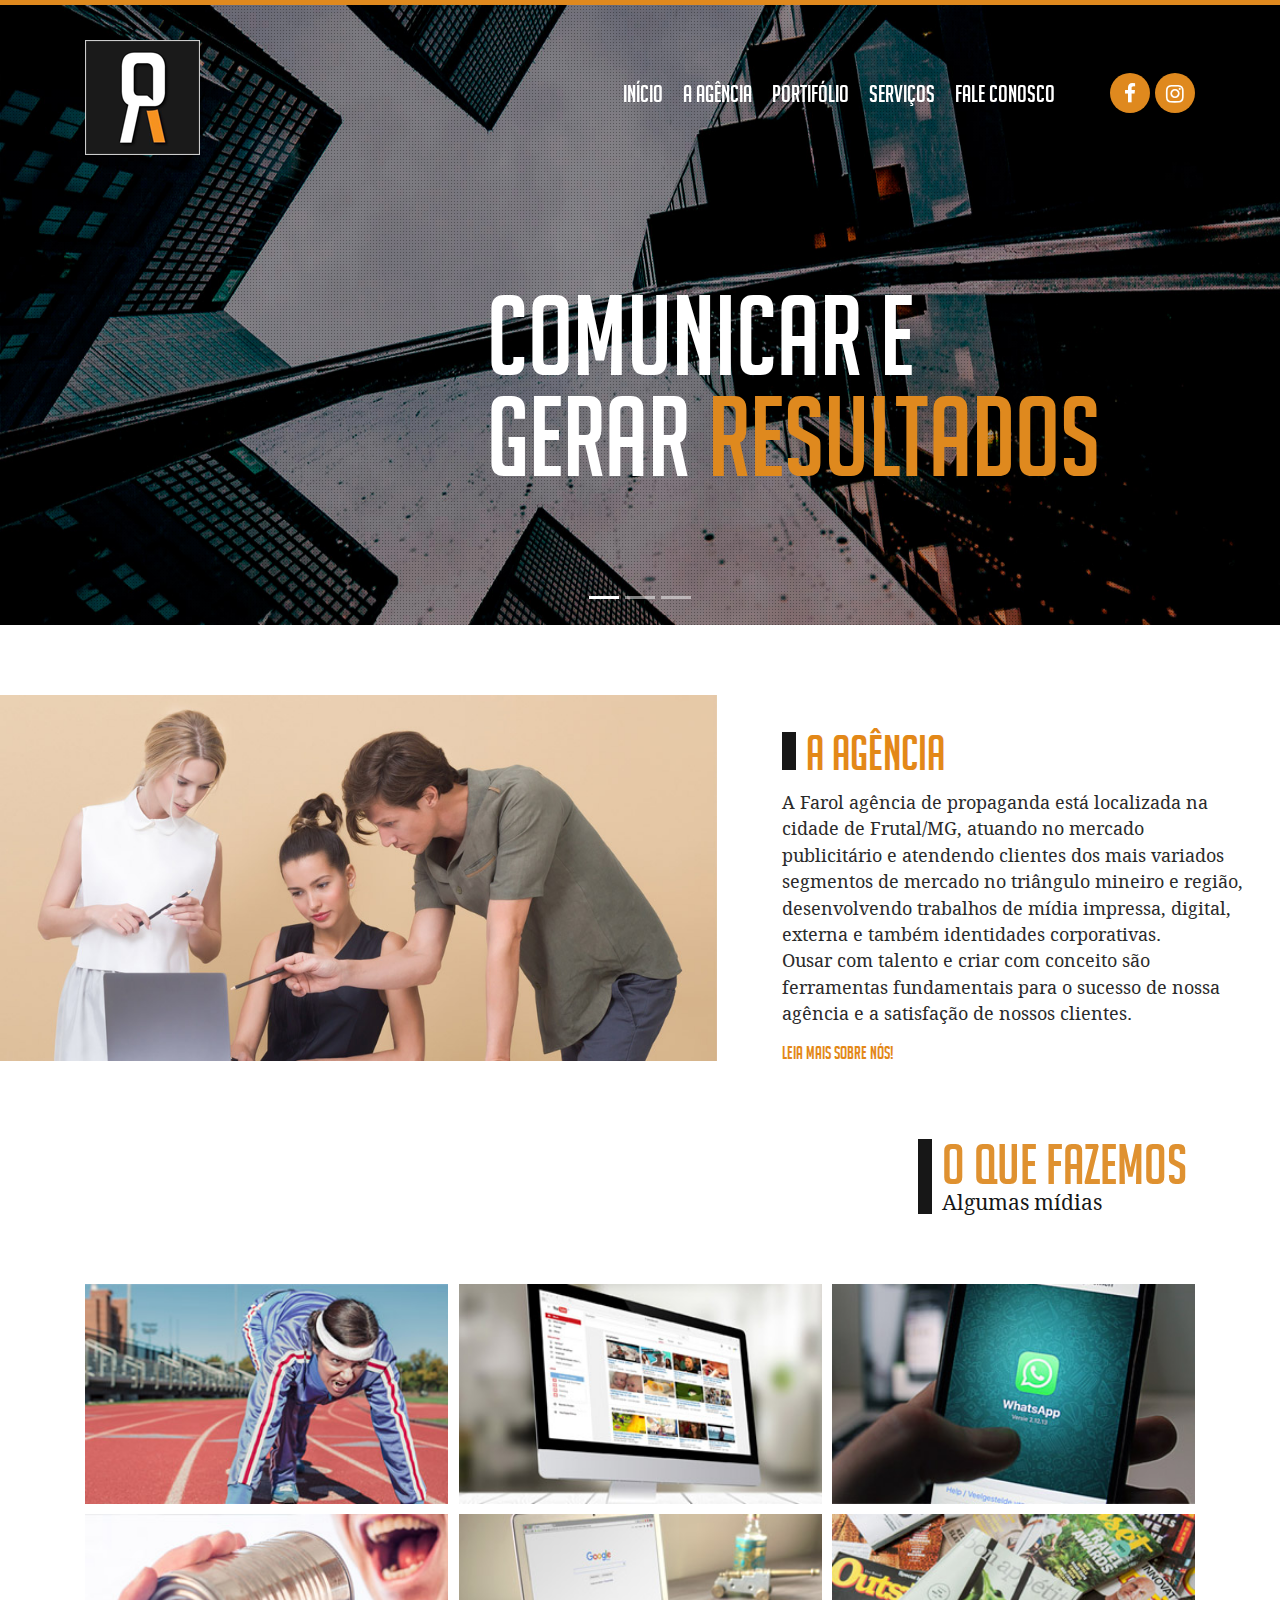
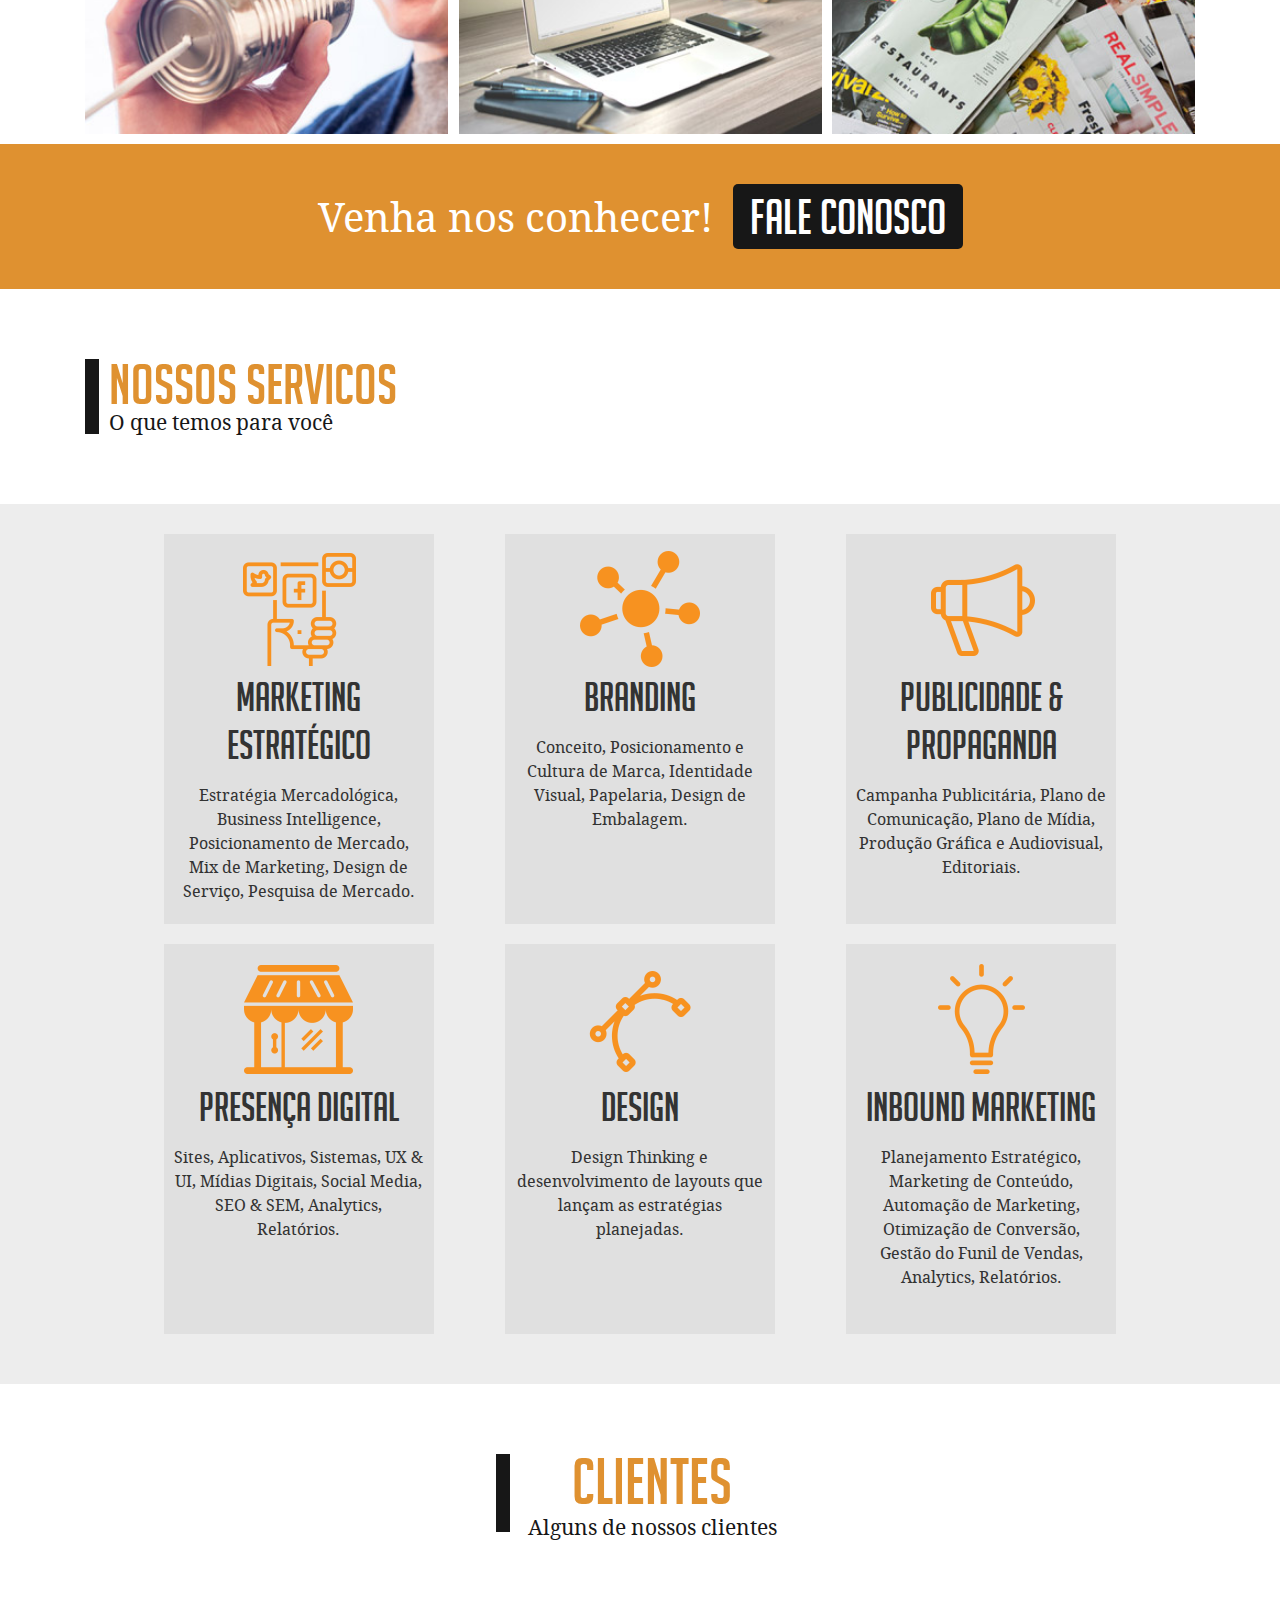
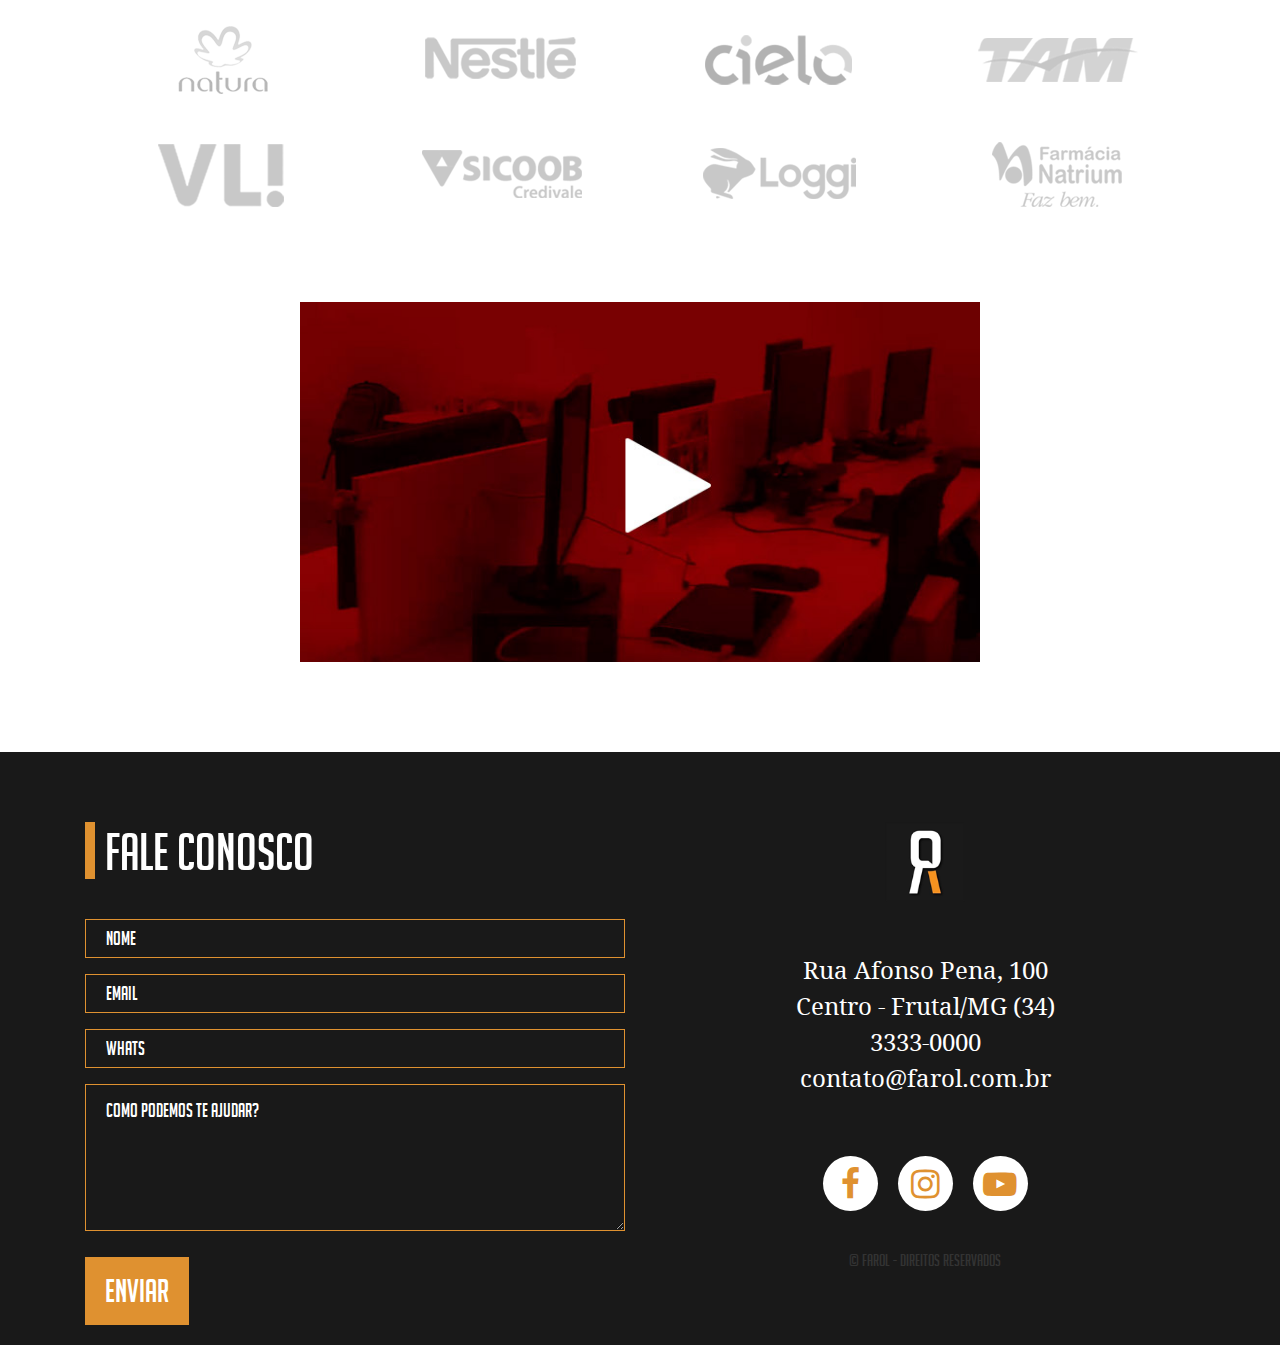
<file: index.html>
<!doctype html>
<html lang="pt-br">
  <head>
    <meta charset="utf-8">
    <meta name="viewport" content="width=device-width, initial-scale=1, shrink-to-fit=no">
    <link rel="stylesheet" href="assets/plugins/bootstrap/bootstrap.min.css">
    <link rel="stylesheet" href="assets/plugins/fancybox/jquery.fancybox.min.css">
    <link rel="stylesheet" type="text/css" href="style.css">
    <title>Farol</title>
  </head>
  <body>


    <header>

      <div class="menu">
        <div class="container">

          <div class="menu-flex">

            <div class="logo">
              <a href="index.html">
                <img src="assets/images/logo.png">
              </a>
            </div>

            <div class="nav">

              <nav>
                <ul>
                  <li><a href="index.html">INÍCIO</a></li>
                  <li><a href="page-agencia.html">A AGÊNCIA</a></li>
                  <li><a href="page-portifolio.html">PORTIFÓLIO</a></li>
                  <li><a href="page-servicos.html">SERVIÇOS</a></li>
                  <li><a href="page-contato.html">FALE CONOSCO</a></li>
                </ul>
              </nav>


              <div class="nav-social">
                <a href="https://www.facebook.com/farolassessoriaemarketing" target="_blank"><i class="fa fa-facebook" aria-hidden="true"></i></a>
                <a href=""><i class="fa fa-instagram" aria-hidden="true"></i></a>
              </div> 

            </div>


            <a class="ssm-toggle-nav icon-mobile" href="">MENU <i class="fa fa-bars" aria-hidden="true"></i></a>
         
          </div>   
          

        </div>
      </div>


      
      <!-- MENU MOBILE -->
      <nav class="navigator">

          <div class="nav-logo">
            <img src="assets/images/logo.png" class="img-fluid">
          </div>

          <div class="menu-mobile">
          
            <ul>              
              <li><a href="index.html">INÍCIO</a></li>
              <li><a href="page-agencia.html">A AGÊNCIA</a></li>
              <li><a href="page-portifolio.html">PORTIFÓLIO</a></li>
              <li><a href="page-servicos.html">SERVIÇOS</a></li>
              <li><a href="page-contato.html">FALE CONOSCO</a></li>
            </ul>

          </div>
          
          <div class="nav-fechar">          
            <a href="#" class="ssm-toggle-nav"><i class="fa fa-times"></i> Fechar</a>
          </div>

      </nav>

      

    </header>  


    <main>
    

      <div class="slider">   

        <div class="slider-frase">
          COMUNICAR e<br> GERAR <span>RESULTADOS</span>
        </div>    

        <div class="carousel-images-overlay"></div>
        <div id="carouselExampleIndicators" class="carousel slide carousel-fade" data-ride="carousel">
          <ol class="carousel-indicators">
            <li data-target="#carouselExampleIndicators" data-slide-to="0" class="active"></li>
            <li data-target="#carouselExampleIndicators" data-slide-to="1"></li>
            <li data-target="#carouselExampleIndicators" data-slide-to="2"></li>
          </ol>
          <div class="carousel-inner carousel-images">          
            <div class="carousel-item active">
              <img class="d-block w-100 img-fluid" src="assets/images/bg/01.jpg">
            </div>
            <div class="carousel-item">
              <img class="d-block w-100 img-fluid" src="assets/images/bg/01.jpg">
            </div>
            <div class="carousel-item">
              <img class="d-block w-100 img-fluid" src="assets/images/bg/01.jpg">
            </div>
          </div>
          <a class="carousel-control-prev" href="#carouselExampleIndicators" role="button" data-slide="prev" style="z-index: 2">
            <span class="carousel-control-prev-icon" aria-hidden="true"></span>
            <span class="sr-only">Previous</span>
          </a>
          <a class="carousel-control-next" href="#carouselExampleIndicators" role="button" data-slide="next" style="z-index: 2">
            <span class="carousel-control-next-icon" aria-hidden="true"></span>
            <span class="sr-only">Next</span>
          </a>
        </div>      
      
      </div> 





      <div class="agencia">
        <div class="container-fluid">
          <div class="row">

            <div class="col-md-7">
              <div class="agencia-imagem">
                <img src="assets/images/temp/agencia01.jpg" class="img-fluid">
              </div>
            </div>

            <div class="col-md-5">
              <div class="agencia-cont">
                <div class="agencia-titu"><span></span>a agência</div>
                <div class="agencia-txt">A Farol agência de propaganda está localizada na cidade de Frutal/MG, atuando no mercado publicitário e atendendo clientes dos mais 
                variados segmentos de mercado no triângulo mineiro e região, desenvolvendo trabalhos de mídia impressa, digital, externa e também 
                identidades corporativas.<br>
                Ousar com talento e criar com conceito são 
                ferramentas fundamentais para o sucesso de nossa agência e a satisfação de nossos clientes.</div>
                <a href="">leia mais sobre nós!</a>
              </div>
            </div>


          </div>
        </div> 
      </div>



      <div class="oquefazemos">
        <div class="container">

          <div class="row">
            <div class="col-md-12">
              <div class="oquefazemos-titu">
                <h1>o que fazemos</h1>
                <span>Algumas mídias</span>
              </div>
            </div>
          </div>

          <div class="row">
            <div class="col-md-12">
              <div class="oquefazemos-flex">

                <div class="oquefazemos-image">
                  <a href="">
                  <div class="oquefazemos-overlay">
                    <div class="oquefazemos-txt1">MÍDIA REAL SEGUROS</div>
                    <div class="oquefazemos-txt2">LOGOMARCA/ANÚNCIO</div>
                  </div>
                  <img src="assets/images/temp/oquefazemos01.jpg" class="img-fluid" width="363" height="200">
                  </a>
                </div>                
                <div class="oquefazemos-image">
                  <a href="">                  
                  <div class="oquefazemos-overlay">
                    <div class="oquefazemos-txt1">INTERATIVIDADE</div>
                    <div class="oquefazemos-txt2">ANÚNCIO</div>
                  </div>
                  <img src="assets/images/temp/oquefazemos02.jpg" class="img-fluid" width="363" height="200">
                  </a>
                </div>                
                <div class="oquefazemos-image">
                  <a href="">                  
                  <div class="oquefazemos-overlay">
                    <div class="oquefazemos-txt1">MÍDIAS SOCIAIS</div>
                    <div class="oquefazemos-txt2">ANÚNCIO</div>
                  </div>
                  <img src="assets/images/temp/oquefazemos03.jpg" class="img-fluid" width="363" height="200">
                  </a>
                </div>                
                <div class="oquefazemos-image">
                  <a href="">                  
                  <div class="oquefazemos-overlay">
                    <div class="oquefazemos-txt1">COMUNICAÇÃO</div>
                    <div class="oquefazemos-txt2">ANÚNCIO</div>
                  </div>
                  <img src="assets/images/temp/oquefazemos04.jpg" class="img-fluid" width="363" height="200">
                  </a>
                </div>                
                <div class="oquefazemos-image">
                  <a href="">                  
                  <div class="oquefazemos-overlay">
                    <div class="oquefazemos-txt1">MARKETING</div>
                    <div class="oquefazemos-txt2">MÍDIAS SOCIAIS</div>
                  </div>
                  <img src="assets/images/temp/oquefazemos05.jpg" class="img-fluid" width="363" height="200">
                  </a>
                </div>                
                <div class="oquefazemos-image">
                  <a href="">                  
                  <div class="oquefazemos-overlay">
                    <div class="oquefazemos-txt1">MÍDIA REVISTAS</div>
                    <div class="oquefazemos-txt2">PROPAGANDA/ANÚNCIO</div>
                  </div>
                  <img src="assets/images/temp/oquefazemos06.jpg" class="img-fluid" width="363" height="200">
                  </a>
                </div>

              </div>
            </div>
          </div>
        </div> 
        <div class="venhaconhecer">
          <span>Venha nos conhecer!</span>
          <a href="">fale conosco</a>
        </div>
      </div>



      <div class="nossosservicos">
        <div class="container">

          <div class="row">
            <div class="col-md-12">
              <div class="nossosservicos-titu">
                <h1>nossos servicos</h1>
                <span>O que temos para você</span>
              </div>
            </div>
          </div>

        </div>

        <div class="nossosservicos-cont">

          <div class="nossosservicos-bloc">
            <img src="assets/images/icons/icon01.png">
            <h1>Marketing Estratégico</h1>
            <p>Estratégia Mercadológica, Business Intelligence, 
              Posicionamento de Mercado, Mix de Marketing, Design de Serviço, 
              Pesquisa de Mercado.
            </p>
          </div>          
          <div class="nossosservicos-bloc">
            <img src="assets/images/icons/icon02.png">
            <h1>Branding</h1>
            <p>Conceito, Posicionamento 
              e Cultura de Marca, 
              Identidade Visual, 
              Papelaria, Design 
              de Embalagem.
            </p>
          </div>          
          <div class="nossosservicos-bloc">
            <img src="assets/images/icons/icon03.png">
            <h1>Publicidade & Propaganda</h1>
            <p>Campanha Publicitária, Plano de Comunicação, Plano de Mídia, Produção Gráfica e Audiovisual, 
                Editoriais.
            </p>
          </div>          
          <div class="nossosservicos-bloc">
            <img src="assets/images/icons/icon04.png">
            <h1>Presença Digital</h1>
            <p>Sites, Aplicativos, Sistemas, UX & UI, Mídias Digitais, Social Media, SEO & SEM, Analytics, Relatórios.
            </p>
          </div>  
          <div class="nossosservicos-bloc">
            <img src="assets/images/icons/icon06.png">
            <h1>Design</h1>
            <p>Design Thinking 
              e desenvolvimento de layouts que lançam as 
              estratégias planejadas.
            </p>
          </div>                  
          <div class="nossosservicos-bloc">
            <img src="assets/images/icons/icon05.png">
            <h1>Inbound Marketing</h1>
            <p>Planejamento Estratégico, Marketing de Conteúdo, 
                Automação de Marketing, Otimização de Conversão, Gestão do Funil de Vendas, Analytics, Relatórios.
            </p>
          </div>

        </div>
      </div> 



      <div class="clientes">
        <div class="container">

          <div class="row">
            <div class="col-md-12">
              <div class="clientes-titu">
                <h1>clientes</h1>
                <span>Alguns de nossos clientes</span>
              </div>
            </div>
          </div>

          <div class="row">
            <div class="col-md-12">
              <div class="clientes-flex">
                <div class="clientes-bloc">
                  <img src="assets/images/temp/clientes01.png" width="180" height="75" class="img-fluid">
                </div>
                <div class="clientes-bloc">                
                 <img src="assets/images/temp/clientes02.png" width="180" height="75" class="img-fluid">
                </div>
                <div class="clientes-bloc">                
                  <img src="assets/images/temp/clientes03.png" width="180" height="75" class="img-fluid">
                </div>
                <div class="clientes-bloc">              
                  <img src="assets/images/temp/clientes04.png" width="180" height="75" class="img-fluid">
                </div>
                <div class="clientes-bloc">                
                  <img src="assets/images/temp/clientes05.png" width="180" height="75" class="img-fluid">
                </div>
                <div class="clientes-bloc">                
                  <img src="assets/images/temp/clientes06.png" width="180" height="75" class="img-fluid">
                </div>
                <div class="clientes-bloc">                
                  <img src="assets/images/temp/clientes07.png" width="180" height="75" class="img-fluid">
                </div>
                <div class="clientes-bloc">                
                  <img src="assets/images/temp/clientes08.png" width="180" height="75" class="img-fluid">
                </div>
              </div>
            </div>
          </div>          

        </div> 



      <div class="video">
        <div class="container">

          <div class="row">
            <div class="col-md-12">              

              <a data-fancybox href="https://www.facebook.com/farolassessoriaemarketing/videos/1845216482222167/">
              <!--http://fancyapps.com/fancybox/3/docs/-->

                <img src="assets/images/temp/video01.jpg" class="img-fluid" width="700">
              </a>
            </div>
          </div>

        </div>
      </div>   



  </main>





  <footer class="footer">

    <div class="footer-images-overlay"></div>

    <div class="container">

      <div class="row">
        <div class="col-md-6">

          <span class="faleconosco-titu">
            fale conosco
          </span>


          <form class="falecom">

            <div class="form-group">
              <input type="text" class="form-control" placeholder="NOME">
            </div>
            <div class="form-group">
              <input type="email" class="form-control" placeholder="EMAIL">
            </div>    
            <div class="form-group">
              <input type="tel" class="form-control" placeholder="WHATS">
            </div>   
            <div class="form-group">
              <textarea class="form-control" rows="4" placeholder="COMO PODEMOS TE AJUDAR?"></textarea>
            </div>

            <a href="" class="btn-enviar">enviar</a>

          </form> 


        </div>

        <div class="col-md-6">
          <img src="assets/images/logo.png" class="img-fluid contato-logo" width="80" height="80">
          <div class="contato-end">
            Rua Afonso Pena, 100
            Centro - Frutal/MG
            (34) 3333-0000
            contato@farol.com.br
          </div>
          <div class="contato-social">
            <a href="https://www.facebook.com/farolassessoriaemarketing" target="_blank"><i class="fa fa-facebook" aria-hidden="true"></i></a>
            <a href="" target="_blank"><i class="fa fa-instagram" aria-hidden="true"></i></a>
            <a href="" target="_blank"><i class="fa fa-youtube-play" aria-hidden="true"></i></a>
          </div>
          <div class="copy">
            &copy farol - direitos reservados
          </div>
        </div>
      </div>
    </div>

  </footer>




<!-- OVERLAY DO NAV SWIPE -->
<div class="ssm-overlay ssm-toggle-nav"></div>

<script src="assets/plugins/jquery/jquery-1.9.1.js"></script>
<script src="assets/plugins/nav-swipe/jquery.touchSwipe.min.js"></script>
<script src="assets/plugins/nav-swipe/jquery.slideandswipe.js"></script>   
<script src="assets/plugins/bootstrap/popper.min.js"></script>
<script src="assets/plugins/bootstrap/bootstrap.min.js"></script>
<script src="assets/plugins/fancybox/jquery.fancybox.min.js"></script>



<script>
    //MENU NAV SWIPE
    $(document).ready(function() {
        $('.navigator').slideAndSwipe();
    });
</script>



  </body>
</html>
</file>
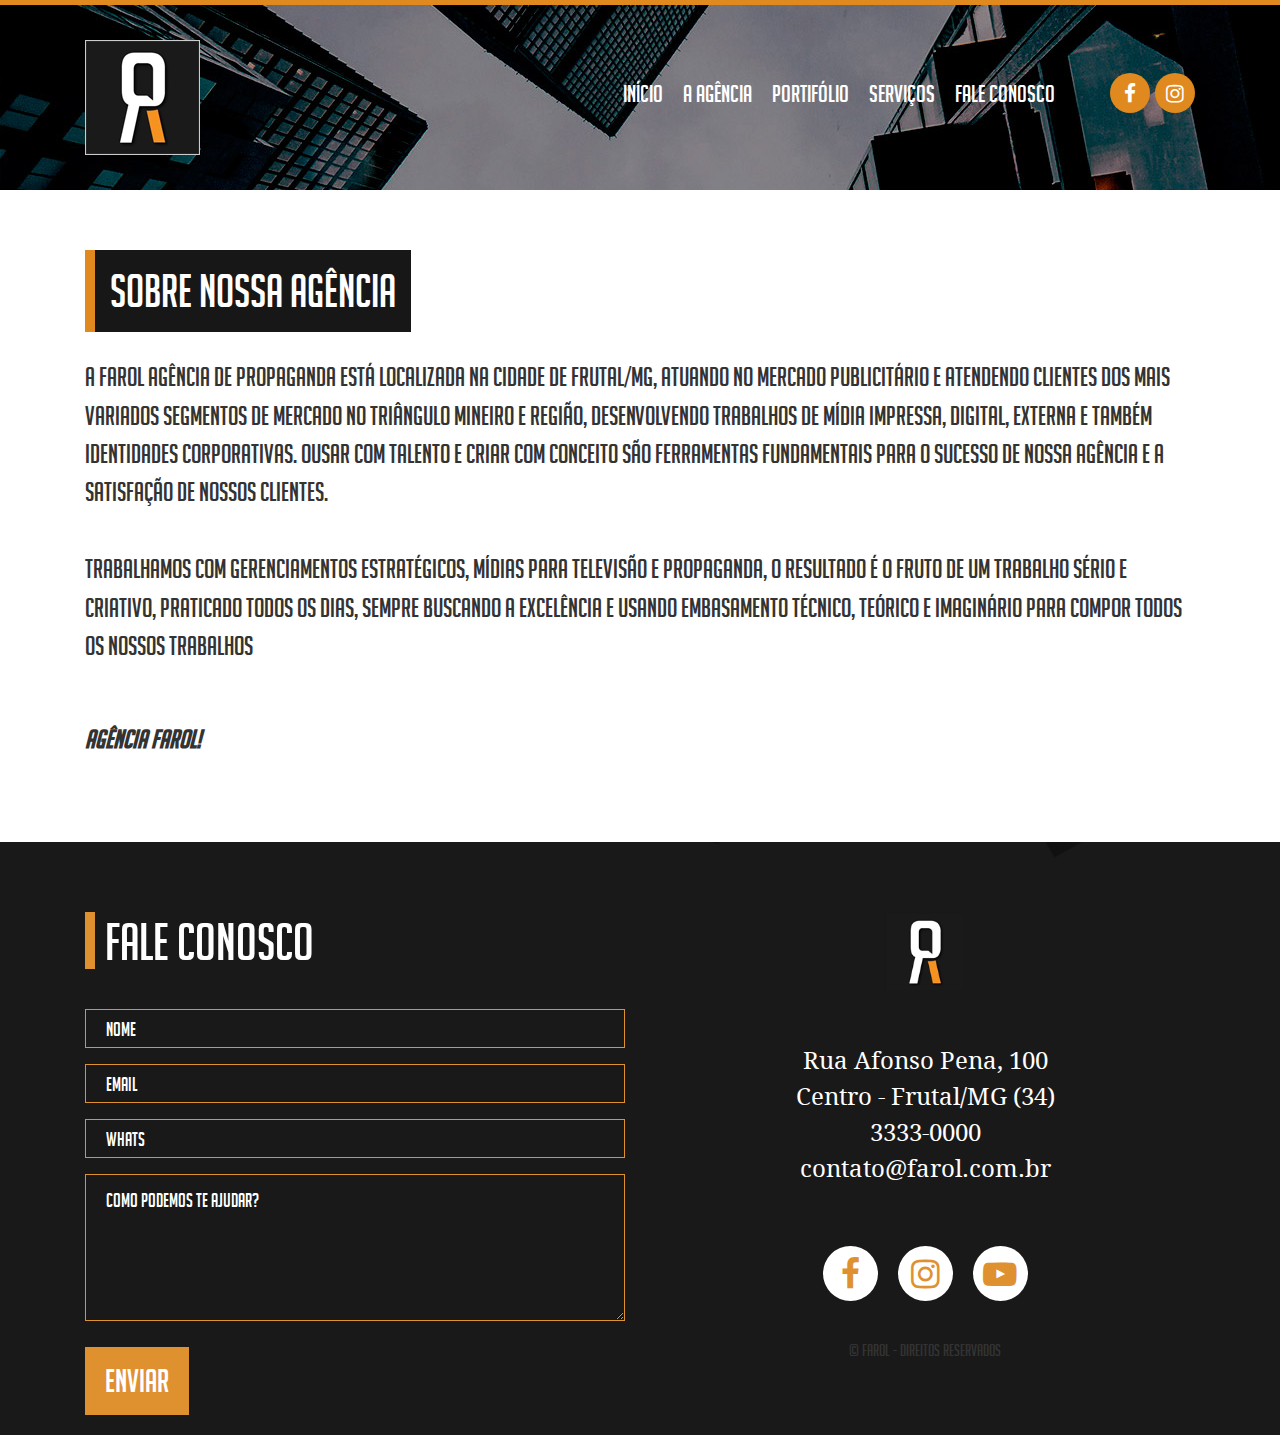
<file: page-agencia.html>
<!doctype html>
<html lang="pt-br">
  <head>
    <meta charset="utf-8">
    <meta name="viewport" content="width=device-width, initial-scale=1, shrink-to-fit=no">
    <link rel="stylesheet" href="assets/plugins/bootstrap/bootstrap.min.css">
    <link rel="stylesheet" href="assets/plugins/fancybox/jquery.fancybox.min.css">
    <link rel="stylesheet" type="text/css" href="style.css">
    <title>Farol</title>
  </head>
  <body>


    <header>

      <div class="menu">
        <div class="container">

          <div class="menu-flex">

            <div class="logo">
              <a href="index.html">
                <img src="assets/images/logo.png">
              </a>
            </div>

            <div class="nav">

              <nav>
                <ul>
                  <li><a href="index.html">INÍCIO</a></li>
                  <li><a href="page-agencia.html">A AGÊNCIA</a></li>
                  <li><a href="page-portifolio.html">PORTIFÓLIO</a></li>
                  <li><a href="page-servicos.html">SERVIÇOS</a></li>
                  <li><a href="page-contato.html">FALE CONOSCO</a></li>
                </ul>
              </nav>


              <div class="nav-social">
                <a href="https://www.facebook.com/farolassessoriaemarketing" target="_blank"><i class="fa fa-facebook" aria-hidden="true"></i></a>
                <a href=""><i class="fa fa-instagram" aria-hidden="true"></i></a>
              </div> 

            </div>


            <a class="ssm-toggle-nav icon-mobile" href="">MENU <i class="fa fa-bars" aria-hidden="true"></i></a>
         
          </div>   
          

        </div>
      </div>


      
      <!-- MENU MOBILE -->
      <nav class="navigator">

          <div class="nav-logo">
            <img src="assets/images/logo.png" class="img-fluid">
          </div>

          <div class="menu-mobile">
          
            <ul>              
              <li><a href="index.html">INÍCIO</a></li>
              <li><a href="page-agencia.html">A AGÊNCIA</a></li>
              <li><a href="page-portifolio.html">PORTIFÓLIO</a></li>
              <li><a href="page-servicos.html">SERVIÇOS</a></li>
              <li><a href="page-contato.html">FALE CONOSCO</a></li>
            </ul>

          </div>
          
          <div class="nav-fechar">          
            <a href="#" class="ssm-toggle-nav"><i class="fa fa-times"></i> Fechar</a>
          </div>

      </nav>

      

    </header>  


    <main>
    

      <div class="slider-page"></div> 

      <div class="page-conteudo">
        <div class="container">
          <div class="row">
            <div class="col-md-12">
              <div class="page-titu">Sobre nossa agência</div>
            </div>            
          </div>
          <div class="row">
            <div class="col-md-12">
              <div class="page-content">
              <p>A Farol agência de propaganda está localizada na cidade de Frutal/MG, atuando no mercado publicitário e atendendo clientes dos mais variados segmentos de mercado no triângulo mineiro e região, desenvolvendo trabalhos de mídia impressa, digital, externa e também identidades corporativas.
              Ousar com talento e criar com conceito são ferramentas fundamentais para o sucesso de nossa agência e a satisfação de nossos clientes.<br><br> Trabalhamos com gerenciamentos estratégicos, mídias para televisão e propaganda, o resultado é o fruto de um trabalho sério e criativo, praticado todos os dias, sempre buscando a excelência e usando embasamento técnico, teórico e imaginário para compor todos os nossos trabalhos</p>
              <br><span style="font-weight: bold; font-style: italic; font-size: 1em;">Agência Farol!</span>
            </div>
            </div>
          </div>          
        </div>
      </div>


  </main>





  <footer class="footer">

    <div class="footer-images-overlay"></div>

    <div class="container">

      <div class="row">
        <div class="col-md-6">

          <span class="faleconosco-titu">
            fale conosco
          </span>


          <form class="falecom">

            <div class="form-group">
              <input type="text" class="form-control" placeholder="NOME">
            </div>
            <div class="form-group">
              <input type="email" class="form-control" placeholder="EMAIL">
            </div>    
            <div class="form-group">
              <input type="tel" class="form-control" placeholder="WHATS">
            </div>   
            <div class="form-group">
              <textarea class="form-control" rows="4" placeholder="COMO PODEMOS TE AJUDAR?"></textarea>
            </div>

            <a href="" class="btn-enviar">enviar</a>

          </form> 


        </div>

        <div class="col-md-6">
          <img src="assets/images/logo.png" class="img-fluid contato-logo" width="80" height="80">
          <div class="contato-end">
            Rua Afonso Pena, 100
            Centro - Frutal/MG
            (34) 3333-0000
            contato@farol.com.br
          </div>
          <div class="contato-social">
            <a href="https://www.facebook.com/farolassessoriaemarketing" target="_blank"><i class="fa fa-facebook" aria-hidden="true"></i></a>
            <a href="" target="_blank"><i class="fa fa-instagram" aria-hidden="true"></i></a>
            <a href="" target="_blank"><i class="fa fa-youtube-play" aria-hidden="true"></i></a>
          </div>
          <div class="copy">
            &copy farol - direitos reservados
          </div>
        </div>
      </div>
    </div>

  </footer>




<!-- OVERLAY DO NAV SWIPE -->
<div class="ssm-overlay ssm-toggle-nav"></div>

<script src="assets/plugins/jquery/jquery-1.9.1.js"></script>
<script src="assets/plugins/nav-swipe/jquery.touchSwipe.min.js"></script>
<script src="assets/plugins/nav-swipe/jquery.slideandswipe.js"></script>   
<script src="assets/plugins/bootstrap/popper.min.js"></script>
<script src="assets/plugins/bootstrap/bootstrap.min.js"></script>
<script src="assets/plugins/fancybox/jquery.fancybox.min.js"></script>



<script>
    //MENU NAV SWIPE
    $(document).ready(function() {
        $('.navigator').slideAndSwipe();
    });
</script>



  </body>
</html>
</file>
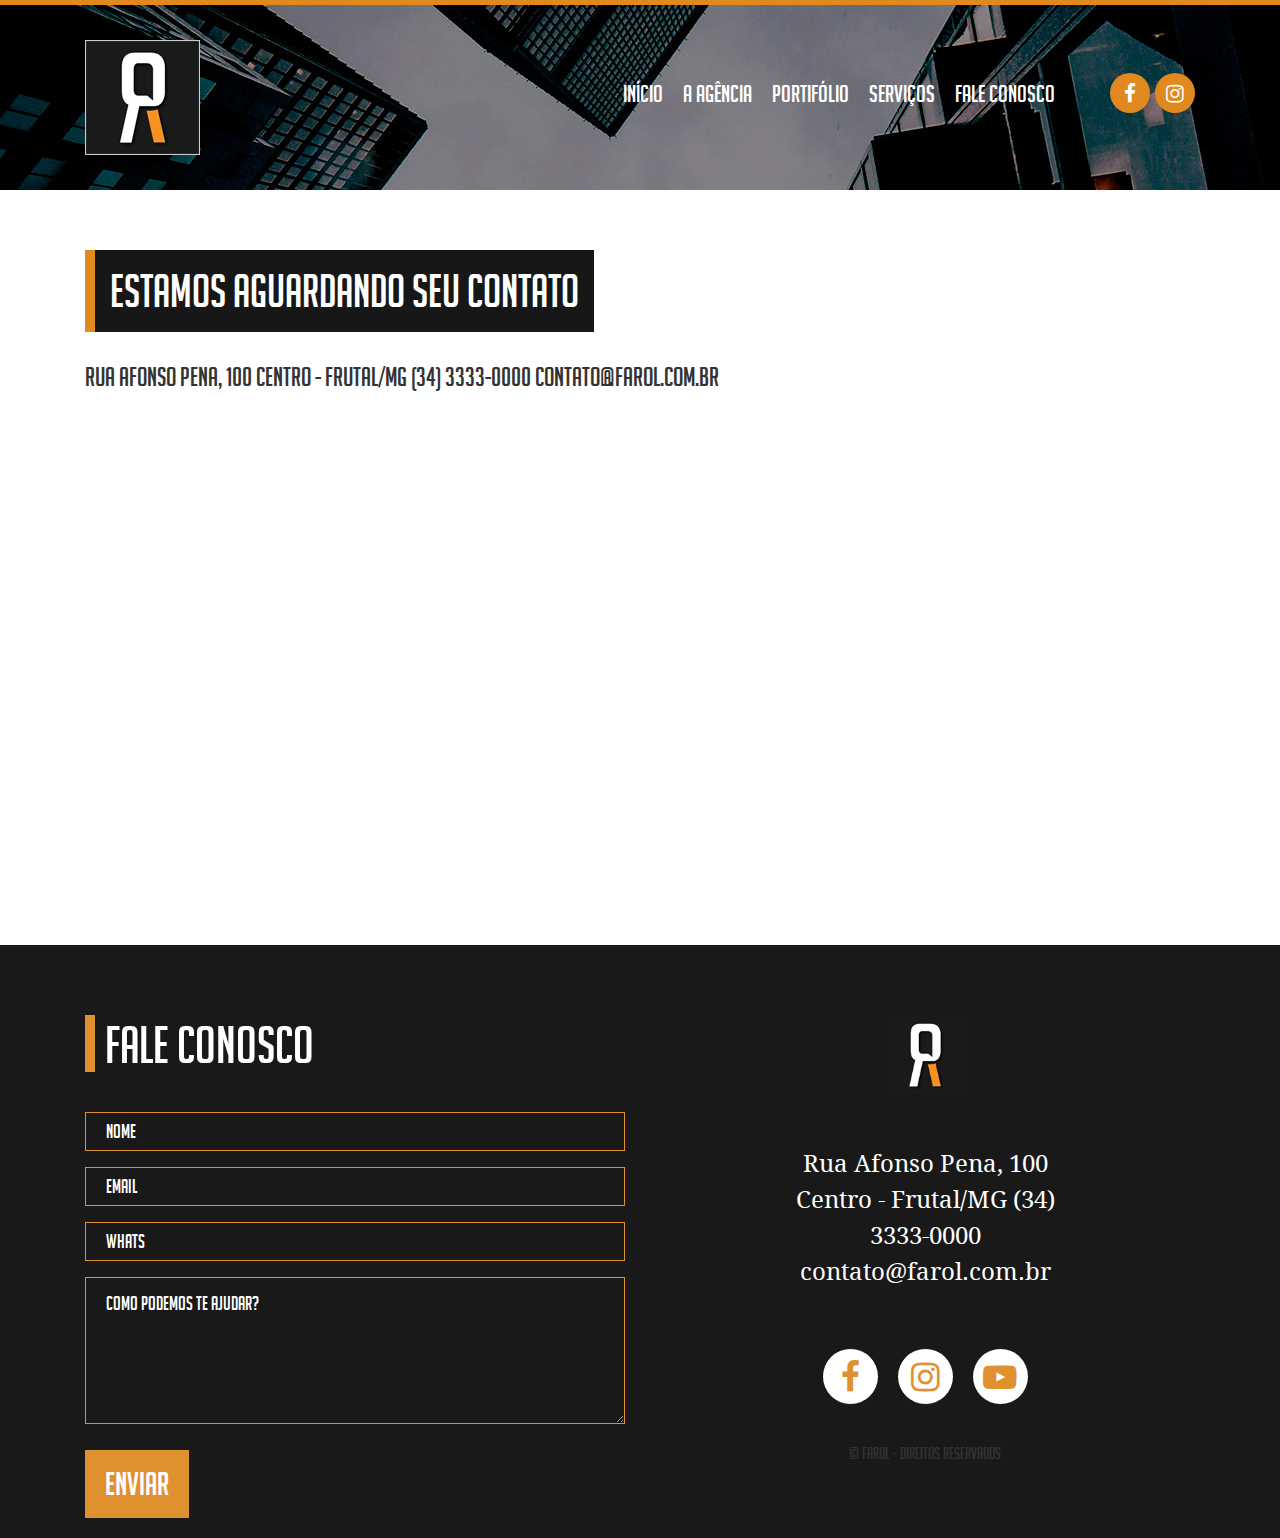
<file: page-contato.html>
<!doctype html>
<html lang="pt-br">
  <head>
    <meta charset="utf-8">
    <meta name="viewport" content="width=device-width, initial-scale=1, shrink-to-fit=no">
    <link rel="stylesheet" href="assets/plugins/bootstrap/bootstrap.min.css">
    <link rel="stylesheet" href="assets/plugins/fancybox/jquery.fancybox.min.css">
    <link rel="stylesheet" type="text/css" href="style.css">
    <title>Farol</title>
  </head>
  <body>


    <header>

      <div class="menu">
        <div class="container">

          <div class="menu-flex">

            <div class="logo">
              <a href="index.html">
                <img src="assets/images/logo.png">
              </a>
            </div>

            <div class="nav">

              <nav>
                <ul>
                  <li><a href="index.html">INÍCIO</a></li>
                  <li><a href="page-agencia.html">A AGÊNCIA</a></li>
                  <li><a href="page-portifolio.html">PORTIFÓLIO</a></li>
                  <li><a href="page-servicos.html">SERVIÇOS</a></li>
                  <li><a href="page-contato.html">FALE CONOSCO</a></li>
                </ul>
              </nav>


              <div class="nav-social">
                <a href="https://www.facebook.com/farolassessoriaemarketing" target="_blank"><i class="fa fa-facebook" aria-hidden="true"></i></a>
                <a href=""><i class="fa fa-instagram" aria-hidden="true"></i></a>
              </div> 

            </div>


            <a class="ssm-toggle-nav icon-mobile" href="">MENU <i class="fa fa-bars" aria-hidden="true"></i></a>
         
          </div>   
          

        </div>
      </div>


      
      <!-- MENU MOBILE -->
      <nav class="navigator">

          <div class="nav-logo">
            <img src="assets/images/logo.png" class="img-fluid">
          </div>

          <div class="menu-mobile">
          
            <ul>              
              <li><a href="index.html">INÍCIO</a></li>
              <li><a href="page-agencia.html">A AGÊNCIA</a></li>
              <li><a href="page-portifolio.html">PORTIFÓLIO</a></li>
              <li><a href="page-servicos.html">SERVIÇOS</a></li>
              <li><a href="page-contato.html">FALE CONOSCO</a></li>
            </ul>

          </div>
          
          <div class="nav-fechar">          
            <a href="#" class="ssm-toggle-nav"><i class="fa fa-times"></i> Fechar</a>
          </div>

      </nav>

      

    </header>  


    <main>
    

      <div class="slider-page"></div> 

      <div class="page-conteudo">
        <div class="container">
          <div class="row">
            <div class="col-md-12">
              <div class="page-titu">Estamos aguardando seu contato</div>
            </div>            
          </div>
          <div class="row">
            <div class="col-md-12">
              <div class="page-content">
              Rua Afonso Pena, 100 Centro - Frutal/MG (34) 3333-0000 contato@farol.com.br

              <div class="">
<iframe src="https://www.google.com/maps/embed?pb=!1m18!1m12!1m3!1d3748.559037097573!2d-48.94621228569634!3d-20.027013786549503!2m3!1f0!2f0!3f0!3m2!1i1024!2i768!4f13.1!3m3!1m2!1s0x94bcb123c32ff9ad%3A0x4faa3e5482e67f24!2sR.+Afonso+Pena%2C+100%2C+Frutal+-+MG%2C+38200-000!5e0!3m2!1spt-BR!2sbr!4v1540246418525" width="100%" height="450" frameborder="0" style="border:0" allowfullscreen></iframe>                
              </div> 

            </div>
            </div>
          </div>          
        </div>
      </div>


  </main>





  <footer class="footer">

    <div class="footer-images-overlay"></div>

    <div class="container">

      <div class="row">
        <div class="col-md-6">

          <span class="faleconosco-titu">
            fale conosco
          </span>


          <form class="falecom">

            <div class="form-group">
              <input type="text" class="form-control" placeholder="NOME">
            </div>
            <div class="form-group">
              <input type="email" class="form-control" placeholder="EMAIL">
            </div>    
            <div class="form-group">
              <input type="tel" class="form-control" placeholder="WHATS">
            </div>   
            <div class="form-group">
              <textarea class="form-control" rows="4" placeholder="COMO PODEMOS TE AJUDAR?"></textarea>
            </div>

            <a href="" class="btn-enviar">enviar</a>

          </form> 


        </div>

        <div class="col-md-6">
          <img src="assets/images/logo.png" class="img-fluid contato-logo" width="80" height="80">
          <div class="contato-end">
            Rua Afonso Pena, 100
            Centro - Frutal/MG
            (34) 3333-0000
            contato@farol.com.br
          </div>
          <div class="contato-social">
            <a href="https://www.facebook.com/farolassessoriaemarketing" target="_blank"><i class="fa fa-facebook" aria-hidden="true"></i></a>
            <a href="" target="_blank"><i class="fa fa-instagram" aria-hidden="true"></i></a>
            <a href="" target="_blank"><i class="fa fa-youtube-play" aria-hidden="true"></i></a>
          </div>
          <div class="copy">
            &copy farol - direitos reservados
          </div>
        </div>
      </div>
    </div>

  </footer>




<!-- OVERLAY DO NAV SWIPE -->
<div class="ssm-overlay ssm-toggle-nav"></div>

<script src="assets/plugins/jquery/jquery-1.9.1.js"></script>
<script src="assets/plugins/nav-swipe/jquery.touchSwipe.min.js"></script>
<script src="assets/plugins/nav-swipe/jquery.slideandswipe.js"></script>   
<script src="assets/plugins/bootstrap/popper.min.js"></script>
<script src="assets/plugins/bootstrap/bootstrap.min.js"></script>
<script src="assets/plugins/fancybox/jquery.fancybox.min.js"></script>



<script>
    //MENU NAV SWIPE
    $(document).ready(function() {
        $('.navigator').slideAndSwipe();
    });
</script>



  </body>
</html>
</file>
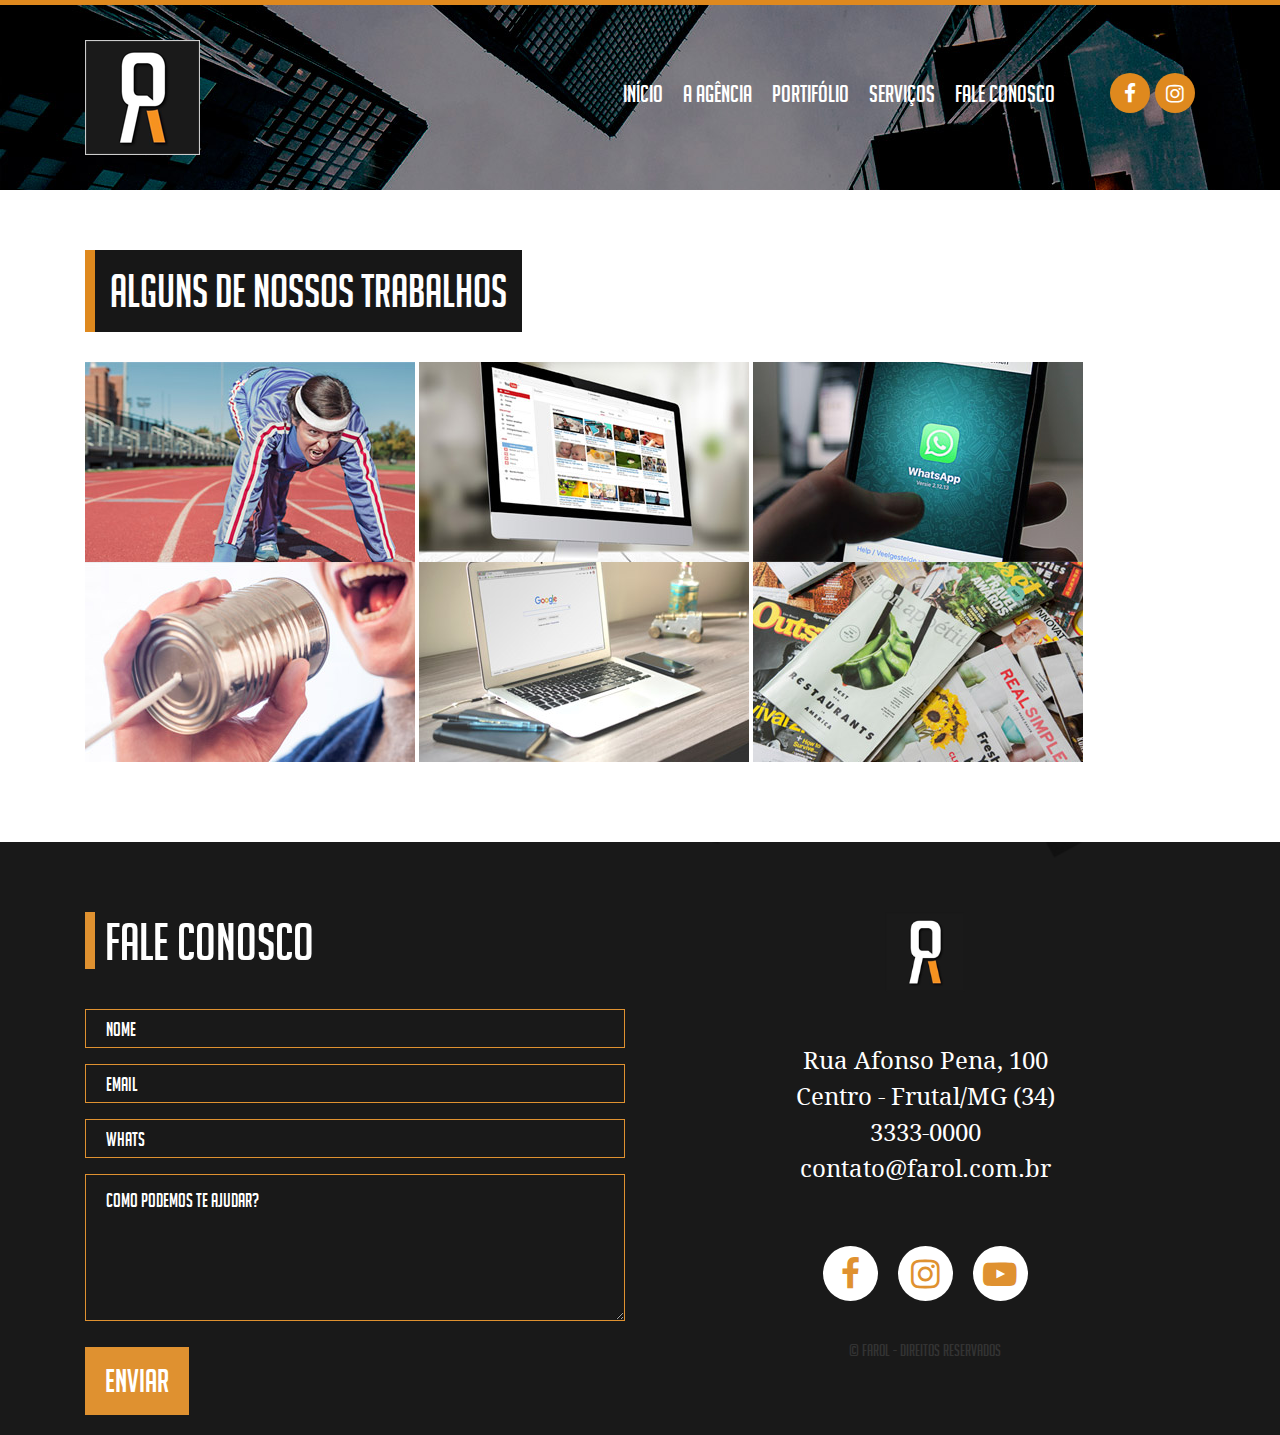
<file: page-portifolio.html>
<!doctype html>
<html lang="pt-br">
  <head>
    <meta charset="utf-8">
    <meta name="viewport" content="width=device-width, initial-scale=1, shrink-to-fit=no">
    <link rel="stylesheet" href="assets/plugins/bootstrap/bootstrap.min.css">
    <link rel="stylesheet" href="assets/plugins/fancybox/jquery.fancybox.min.css">
    <link rel="stylesheet" type="text/css" href="style.css">
    <title>Farol</title>
  </head>
  <body>


    <header>

      <div class="menu">
        <div class="container">

          <div class="menu-flex">

            <div class="logo">
              <a href="index.html">
                <img src="assets/images/logo.png">
              </a>
            </div>

            <div class="nav">

              <nav>
                <ul>
                  <li><a href="index.html">INÍCIO</a></li>
                  <li><a href="page-agencia.html">A AGÊNCIA</a></li>
                  <li><a href="page-portifolio.html">PORTIFÓLIO</a></li>
                  <li><a href="page-servicos.html">SERVIÇOS</a></li>
                  <li><a href="page-contato.html">FALE CONOSCO</a></li>
                </ul>
              </nav>


              <div class="nav-social">
                <a href="https://www.facebook.com/farolassessoriaemarketing" target="_blank"><i class="fa fa-facebook" aria-hidden="true"></i></a>
                <a href=""><i class="fa fa-instagram" aria-hidden="true"></i></a>
              </div> 

            </div>


            <a class="ssm-toggle-nav icon-mobile" href="">MENU <i class="fa fa-bars" aria-hidden="true"></i></a>
         
          </div>   
          

        </div>
      </div>


      
      <!-- MENU MOBILE -->
      <nav class="navigator">

          <div class="nav-logo">
            <img src="assets/images/logo.png" class="img-fluid">
          </div>

          <div class="menu-mobile">
          
            <ul>              
              <li><a href="index.html">INÍCIO</a></li>
              <li><a href="page-agencia.html">A AGÊNCIA</a></li>
              <li><a href="page-portifolio.html">PORTIFÓLIO</a></li>
              <li><a href="page-servicos.html">SERVIÇOS</a></li>
              <li><a href="page-contato.html">FALE CONOSCO</a></li>
            </ul>

          </div>
          
          <div class="nav-fechar">          
            <a href="#" class="ssm-toggle-nav"><i class="fa fa-times"></i> Fechar</a>
          </div>

      </nav>

      

    </header>  


    <main>
    

      <div class="slider-page"></div> 

      <div class="page-conteudo">
        <div class="container">
          <div class="row">
            <div class="col-md-12">
              <div class="page-titu">Alguns de nossos trabalhos</div>
            </div>            
          </div>
          <div class="row">
            <div class="col-md-12">
              <div class="page-content">
              <img src="assets/images/temp/oquefazemos01.jpg">
              <img src="assets/images/temp/oquefazemos02.jpg">
              <img src="assets/images/temp/oquefazemos03.jpg">
              <img src="assets/images/temp/oquefazemos04.jpg">
              <img src="assets/images/temp/oquefazemos05.jpg">
              <img src="assets/images/temp/oquefazemos06.jpg">
            </div>
            </div>
          </div>          
        </div>
      </div>


  </main>





  <footer class="footer">

    <div class="footer-images-overlay"></div>

    <div class="container">

      <div class="row">
        <div class="col-md-6">

          <span class="faleconosco-titu">
            fale conosco
          </span>


          <form class="falecom">

            <div class="form-group">
              <input type="text" class="form-control" placeholder="NOME">
            </div>
            <div class="form-group">
              <input type="email" class="form-control" placeholder="EMAIL">
            </div>    
            <div class="form-group">
              <input type="tel" class="form-control" placeholder="WHATS">
            </div>   
            <div class="form-group">
              <textarea class="form-control" rows="4" placeholder="COMO PODEMOS TE AJUDAR?"></textarea>
            </div>

            <a href="" class="btn-enviar">enviar</a>

          </form> 


        </div>

        <div class="col-md-6">
          <img src="assets/images/logo.png" class="img-fluid contato-logo" width="80" height="80">
          <div class="contato-end">
            Rua Afonso Pena, 100
            Centro - Frutal/MG
            (34) 3333-0000
            contato@farol.com.br
          </div>
          <div class="contato-social">
            <a href="https://www.facebook.com/farolassessoriaemarketing" target="_blank"><i class="fa fa-facebook" aria-hidden="true"></i></a>
            <a href="" target="_blank"><i class="fa fa-instagram" aria-hidden="true"></i></a>
            <a href="" target="_blank"><i class="fa fa-youtube-play" aria-hidden="true"></i></a>
          </div>
          <div class="copy">
            &copy farol - direitos reservados
          </div>
        </div>
      </div>
    </div>

  </footer>




<!-- OVERLAY DO NAV SWIPE -->
<div class="ssm-overlay ssm-toggle-nav"></div>

<script src="assets/plugins/jquery/jquery-1.9.1.js"></script>
<script src="assets/plugins/nav-swipe/jquery.touchSwipe.min.js"></script>
<script src="assets/plugins/nav-swipe/jquery.slideandswipe.js"></script>   
<script src="assets/plugins/bootstrap/popper.min.js"></script>
<script src="assets/plugins/bootstrap/bootstrap.min.js"></script>
<script src="assets/plugins/fancybox/jquery.fancybox.min.js"></script>



<script>
    //MENU NAV SWIPE
    $(document).ready(function() {
        $('.navigator').slideAndSwipe();
    });
</script>



  </body>
</html>
</file>
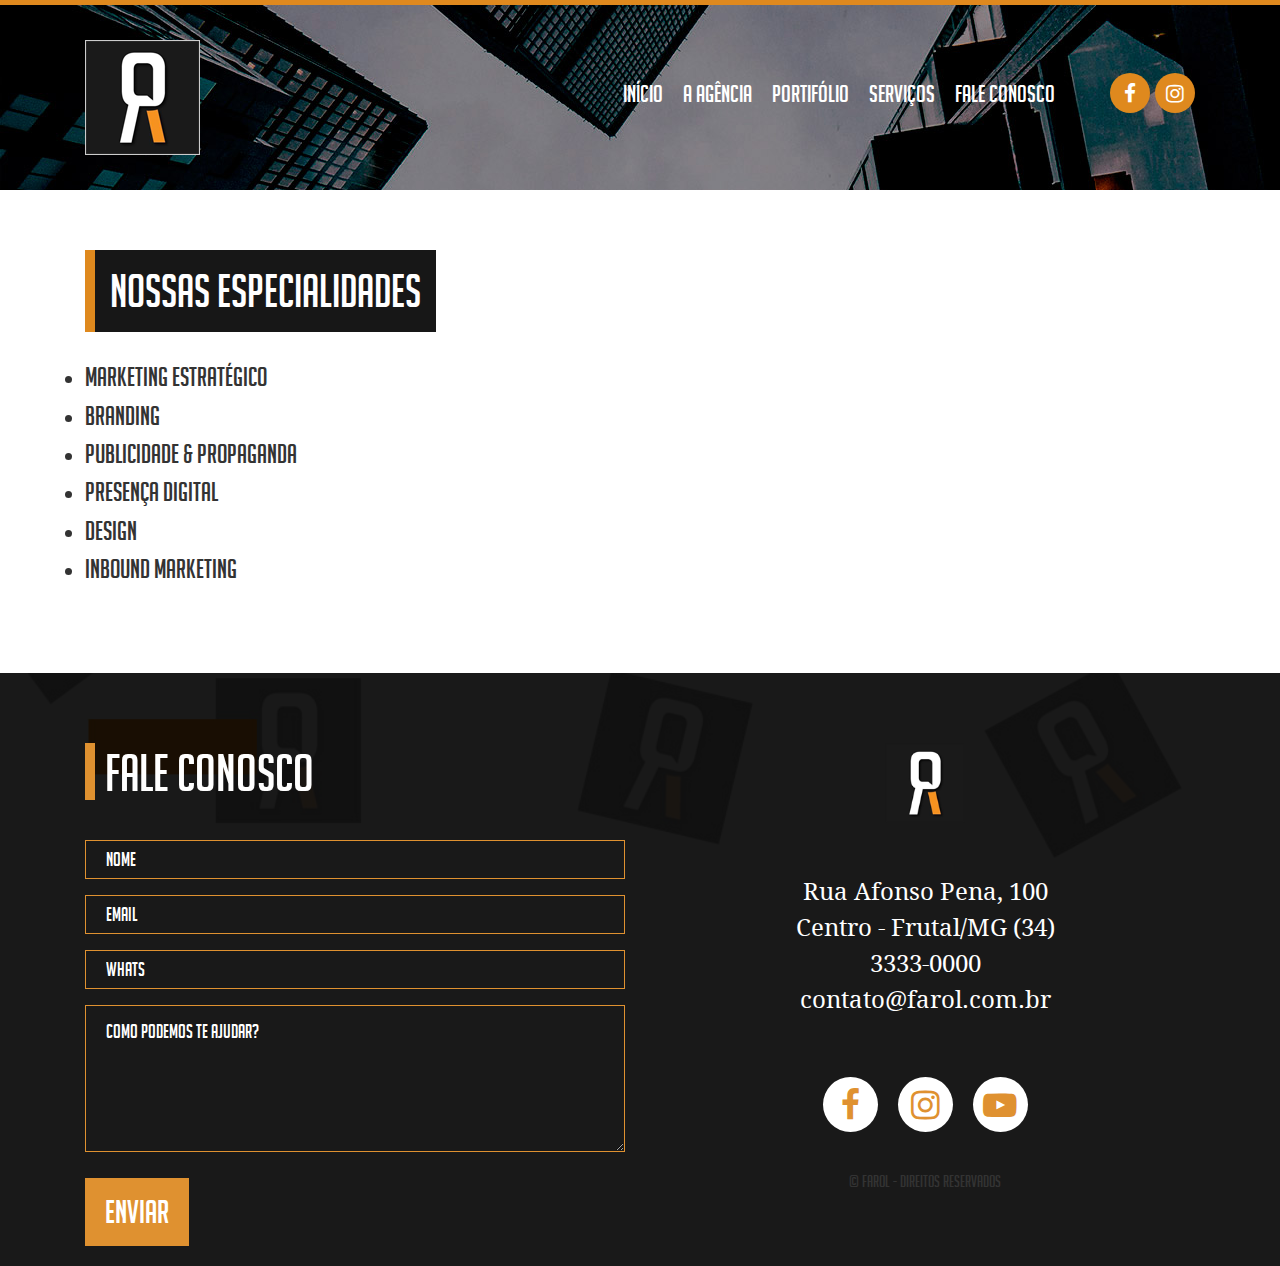
<file: page-servicos.html>
<!doctype html>
<html lang="pt-br">
  <head>
    <meta charset="utf-8">
    <meta name="viewport" content="width=device-width, initial-scale=1, shrink-to-fit=no">
    <link rel="stylesheet" href="assets/plugins/bootstrap/bootstrap.min.css">
    <link rel="stylesheet" href="assets/plugins/fancybox/jquery.fancybox.min.css">
    <link rel="stylesheet" type="text/css" href="style.css">
    <title>Farol</title>
  </head>
  <body>


    <header>

      <div class="menu">
        <div class="container">

          <div class="menu-flex">

            <div class="logo">
              <a href="index.html">
                <img src="assets/images/logo.png">
              </a>
            </div>

            <div class="nav">

              <nav>
                <ul>
                  <li><a href="index.html">INÍCIO</a></li>
                  <li><a href="page-agencia.html">A AGÊNCIA</a></li>
                  <li><a href="page-portifolio.html">PORTIFÓLIO</a></li>
                  <li><a href="page-servicos.html">SERVIÇOS</a></li>
                  <li><a href="page-contato.html">FALE CONOSCO</a></li>
                </ul>
              </nav>


              <div class="nav-social">
                <a href="https://www.facebook.com/farolassessoriaemarketing" target="_blank"><i class="fa fa-facebook" aria-hidden="true"></i></a>
                <a href=""><i class="fa fa-instagram" aria-hidden="true"></i></a>
              </div> 

            </div>


            <a class="ssm-toggle-nav icon-mobile" href="">MENU <i class="fa fa-bars" aria-hidden="true"></i></a>
         
          </div>   
          

        </div>
      </div>


      
      <!-- MENU MOBILE -->
      <nav class="navigator">

          <div class="nav-logo">
            <img src="assets/images/logo.png" class="img-fluid">
          </div>

          <div class="menu-mobile">
          
            <ul>              
              <li><a href="index.html">INÍCIO</a></li>
              <li><a href="page-agencia.html">A AGÊNCIA</a></li>
              <li><a href="page-portifolio.html">PORTIFÓLIO</a></li>
              <li><a href="page-servicos.html">SERVIÇOS</a></li>
              <li><a href="page-contato.html">FALE CONOSCO</a></li>
            </ul>

          </div>
          
          <div class="nav-fechar">          
            <a href="#" class="ssm-toggle-nav"><i class="fa fa-times"></i> Fechar</a>
          </div>

      </nav>

      

    </header>  


    <main>
    

      <div class="slider-page"></div> 

      <div class="page-conteudo">
        <div class="container">
          <div class="row">
            <div class="col-md-12">
              <div class="page-titu">Nossas especialidades</div>
            </div>            
          </div>
          <div class="row">
            <div class="col-md-12">
              <div class="page-content">
                <li>Marketing Estratégico</li>
                <li>Branding</li>
                <li>Publicidade & Propaganda</li>
                <li>Presença Digital</li>
                <li>Design</li>
                <li>Inbound Marketing</li>
            </div>
            </div>
          </div>          
        </div>
      </div>


  </main>





  <footer class="footer">

    <div class="footer-images-overlay"></div>

    <div class="container">

      <div class="row">
        <div class="col-md-6">

          <span class="faleconosco-titu">
            fale conosco
          </span>


          <form class="falecom">

            <div class="form-group">
              <input type="text" class="form-control" placeholder="NOME">
            </div>
            <div class="form-group">
              <input type="email" class="form-control" placeholder="EMAIL">
            </div>    
            <div class="form-group">
              <input type="tel" class="form-control" placeholder="WHATS">
            </div>   
            <div class="form-group">
              <textarea class="form-control" rows="4" placeholder="COMO PODEMOS TE AJUDAR?"></textarea>
            </div>

            <a href="" class="btn-enviar">enviar</a>

          </form> 


        </div>

        <div class="col-md-6">
          <img src="assets/images/logo.png" class="img-fluid contato-logo" width="80" height="80">
          <div class="contato-end">
            Rua Afonso Pena, 100
            Centro - Frutal/MG
            (34) 3333-0000
            contato@farol.com.br
          </div>
          <div class="contato-social">
            <a href="https://www.facebook.com/farolassessoriaemarketing" target="_blank"><i class="fa fa-facebook" aria-hidden="true"></i></a>
            <a href="" target="_blank"><i class="fa fa-instagram" aria-hidden="true"></i></a>
            <a href="" target="_blank"><i class="fa fa-youtube-play" aria-hidden="true"></i></a>
          </div>
          <div class="copy">
            &copy farol - direitos reservados
          </div>
        </div>
      </div>
    </div>

  </footer>




<!-- OVERLAY DO NAV SWIPE -->
<div class="ssm-overlay ssm-toggle-nav"></div>

<script src="assets/plugins/jquery/jquery-1.9.1.js"></script>
<script src="assets/plugins/nav-swipe/jquery.touchSwipe.min.js"></script>
<script src="assets/plugins/nav-swipe/jquery.slideandswipe.js"></script>   
<script src="assets/plugins/bootstrap/popper.min.js"></script>
<script src="assets/plugins/bootstrap/bootstrap.min.js"></script>
<script src="assets/plugins/fancybox/jquery.fancybox.min.js"></script>



<script>
    //MENU NAV SWIPE
    $(document).ready(function() {
        $('.navigator').slideAndSwipe();
    });
</script>



  </body>
</html>
</file>
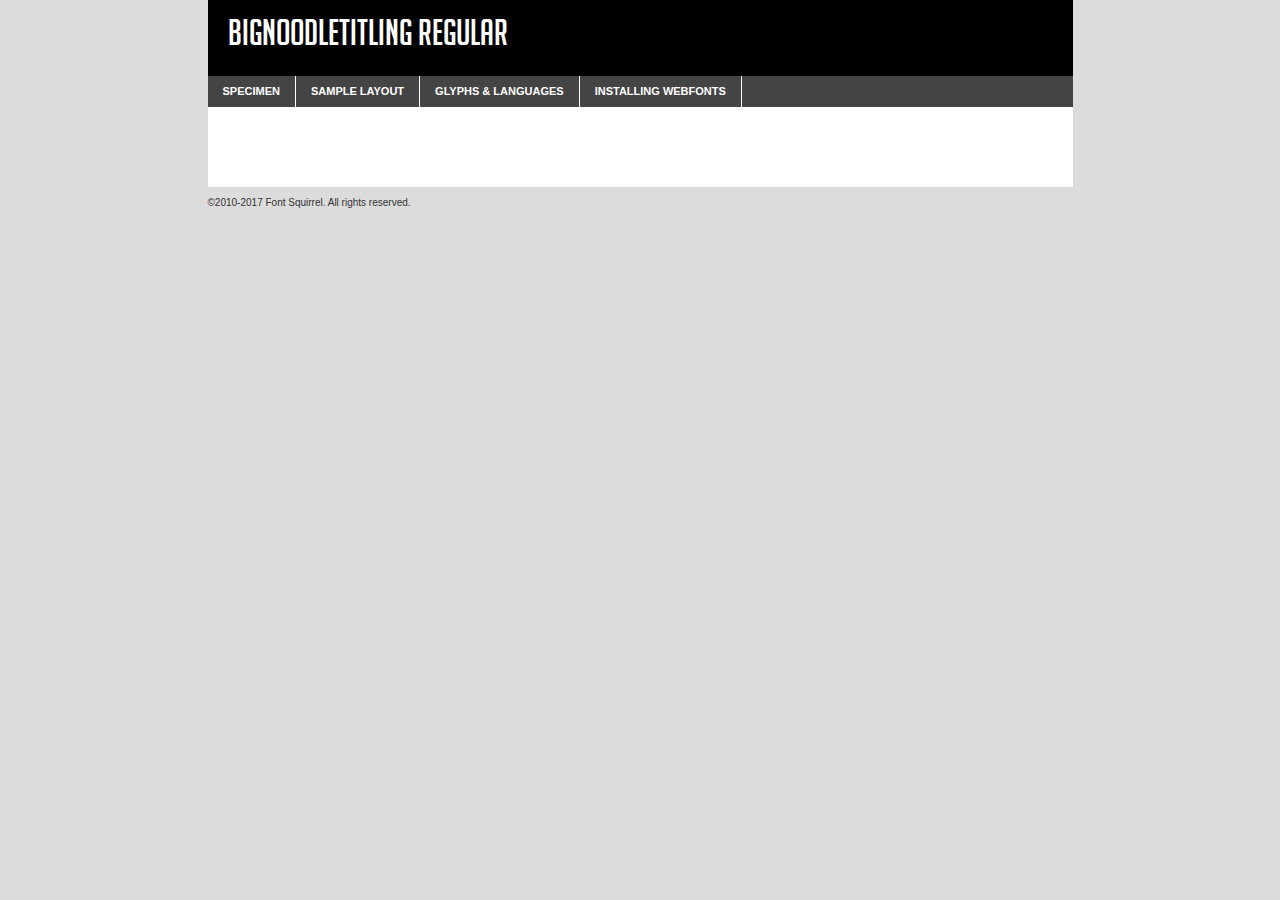
<file: assets/fonts/big_noodle_titling-demo.html>
<!DOCTYPE html PUBLIC "-//W3C//DTD XHTML 1.0 Transitional//EN"
	"http://www.w3.org/TR/xhtml1/DTD/xhtml1-transitional.dtd">

<html xmlns="http://www.w3.org/1999/xhtml" xml:lang="en" lang="en">
<head>
	<meta http-equiv="Content-Type" content="text/html; charset=utf-8" />
	<script src="http://ajax.googleapis.com/ajax/libs/jquery/1.7.2/jquery.min.js" type="text/javascript" charset="utf-8"></script>
	<script type="text/javascript">
	(function($){$.fn.easyTabs=function(option){var param=jQuery.extend({fadeSpeed:"fast",defaultContent:1,activeClass:'active'},option);$(this).each(function(){var thisId="#"+this.id;if(param.defaultContent==''){param.defaultContent=1;}
	if(typeof param.defaultContent=="number")
	{var defaultTab=$(thisId+" .tabs li:eq("+(param.defaultContent-1)+") a").attr('href').substr(1);}else{var defaultTab=param.defaultContent;}
	$(thisId+" .tabs li a").each(function(){var tabToHide=$(this).attr('href').substr(1);$("#"+tabToHide).addClass('easytabs-tab-content');});hideAll();changeContent(defaultTab);function hideAll(){$(thisId+" .easytabs-tab-content").hide();}
	function changeContent(tabId){hideAll();$(thisId+" .tabs li").removeClass(param.activeClass);$(thisId+" .tabs li a[href=#"+tabId+"]").closest('li').addClass(param.activeClass);if(param.fadeSpeed!="none")
	{$(thisId+" #"+tabId).fadeIn(param.fadeSpeed);}else{$(thisId+" #"+tabId).show();}}
	$(thisId+" .tabs li").click(function(){var tabId=$(this).find('a').attr('href').substr(1);changeContent(tabId);return false;});});}})(jQuery);
	</script>
	<link rel="stylesheet" href="specimen_files/specimen_stylesheet.css" type="text/css" charset="utf-8" />
	<link rel="stylesheet" href="stylesheet.css" type="text/css" charset="utf-8" />

	<style type="text/css">
					body{
				font-family: 'bignoodletitlingregular';
							}
		</style>

	<title>BigNoodleTitling Regular Specimen</title>
	
	
	<script type="text/javascript" charset="utf-8">
		$(document).ready(function() {
			$('#container').easyTabs({defaultContent:1});
		});
	</script>
</head>

<body>
<div id="container">
	<div id="header">
		BigNoodleTitling Regular	</div>
	<ul class="tabs">
		<li><a href="#specimen">Specimen</a></li>
		<li><a href="#layout">Sample Layout</a></li>
				<li><a href="#glyphs">Glyphs &amp; Languages</a></li>
		<li><a href="#installing">Installing Webfonts</a></li>
		
	</ul>
	
	<div id="main_content">

		
			<div id="specimen">
		
				<div class="section">
					<div class="grid12 firstcol">
						<div class="huge">AaBb</div>
					</div>
				</div>
		
				<div class="section">
					<div class="glyph_range">A&#x200B;B&#x200b;C&#x200b;D&#x200b;E&#x200b;F&#x200b;G&#x200b;H&#x200b;I&#x200b;J&#x200b;K&#x200b;L&#x200b;M&#x200b;N&#x200b;O&#x200b;P&#x200b;Q&#x200b;R&#x200b;S&#x200b;T&#x200b;U&#x200b;V&#x200b;W&#x200b;X&#x200b;Y&#x200b;Z&#x200b;a&#x200b;b&#x200b;c&#x200b;d&#x200b;e&#x200b;f&#x200b;g&#x200b;h&#x200b;i&#x200b;j&#x200b;k&#x200b;l&#x200b;m&#x200b;n&#x200b;o&#x200b;p&#x200b;q&#x200b;r&#x200b;s&#x200b;t&#x200b;u&#x200b;v&#x200b;w&#x200b;x&#x200b;y&#x200b;z&#x200b;1&#x200b;2&#x200b;3&#x200b;4&#x200b;5&#x200b;6&#x200b;7&#x200b;8&#x200b;9&#x200b;0&#x200b;&amp;&#x200b;.&#x200b;,&#x200b;?&#x200b;!&#x200b;&#64;&#x200b;(&#x200b;)&#x200b;#&#x200b;$&#x200b;%&#x200b;*&#x200b;+&#x200b;-&#x200b;=&#x200b;:&#x200b;;</div>
				</div>
				<div class="section">
					<div class="grid12 firstcol">
						<table class="sample_table">
							<tr><td>10</td><td class="size10">abcdefghijklmnopqrstuvwxyzABCDEFGHIJKLMNOPQRSTUVWXYZ0123456789abcdefghijklmnopqrstuvwxyzABCDEFGHIJKLMNOPQRSTUVWXYZ0123456789abcdefghijklmnopqrstuvwxyzABCDEFGHIJKLMNOPQRSTUVWXYZ</td></tr>
							<tr><td>11</td><td class="size11">abcdefghijklmnopqrstuvwxyzABCDEFGHIJKLMNOPQRSTUVWXYZ0123456789abcdefghijklmnopqrstuvwxyzABCDEFGHIJKLMNOPQRSTUVWXYZ0123456789abcdefghijklmnopqrstuvwxyzABCDEFGHIJKLMNOPQRSTUVWXYZ</td></tr>
							<tr><td>12</td><td class="size12">abcdefghijklmnopqrstuvwxyzABCDEFGHIJKLMNOPQRSTUVWXYZ0123456789abcdefghijklmnopqrstuvwxyzABCDEFGHIJKLMNOPQRSTUVWXYZ0123456789abcdefghijklmnopqrstuvwxyzABCDEFGHIJKLMNOPQRSTUVWXYZ</td></tr>
							<tr><td>13</td><td class="size13">abcdefghijklmnopqrstuvwxyzABCDEFGHIJKLMNOPQRSTUVWXYZ0123456789abcdefghijklmnopqrstuvwxyzABCDEFGHIJKLMNOPQRSTUVWXYZ0123456789abcdefghijklmnopqrstuvwxyzABCDEFGHIJKLMNOPQRSTUVWXYZ</td></tr>
							<tr><td>14</td><td class="size14">abcdefghijklmnopqrstuvwxyzABCDEFGHIJKLMNOPQRSTUVWXYZ0123456789abcdefghijklmnopqrstuvwxyzABCDEFGHIJKLMNOPQRSTUVWXYZ0123456789abcdefghijklmnopqrstuvwxyzABCDEFGHIJKLMNOPQRSTUVWXYZ</td></tr>
							<tr><td>16</td><td class="size16">abcdefghijklmnopqrstuvwxyzABCDEFGHIJKLMNOPQRSTUVWXYZ0123456789abcdefghijklmnopqrstuvwxyzABCDEFGHIJKLMNOPQRSTUVWXYZ</td></tr>
							<tr><td>18</td><td class="size18">abcdefghijklmnopqrstuvwxyzABCDEFGHIJKLMNOPQRSTUVWXYZ0123456789abcdefghijklmnopqrstuvwxyzABCDEFGHIJKLMNOPQRSTUVWXYZ</td></tr>
							<tr><td>20</td><td class="size20">abcdefghijklmnopqrstuvwxyzABCDEFGHIJKLMNOPQRSTUVWXYZ0123456789abcdefghijklmnopqrstuvwxyzABCDEFGHIJKLMNOPQRSTUVWXYZ</td></tr>
							<tr><td>24</td><td class="size24">abcdefghijklmnopqrstuvwxyzABCDEFGHIJKLMNOPQRSTUVWXYZ0123456789abcdefghijklmnopqrstuvwxyzABCDEFGHIJKLMNOPQRSTUVWXYZ</td></tr>
							<tr><td>30</td><td class="size30">abcdefghijklmnopqrstuvwxyzABCDEFGHIJKLMNOPQRSTUVWXYZ0123456789abcdefghijklmnopqrstuvwxyzABCDEFGHIJKLMNOPQRSTUVWXYZ</td></tr>
							<tr><td>36</td><td class="size36">abcdefghijklmnopqrstuvwxyzABCDEFGHIJKLMNOPQRSTUVWXYZ0123456789abcdefghijklmnopqrstuvwxyzABCDEFGHIJKLMNOPQRSTUVWXYZ</td></tr>
							<tr><td>48</td><td class="size48">abcdefghijklmnopqrstuvwxyzABCDEFGHIJKLMNOPQRSTUVWXYZ0123456789abcdefghijklmnopqrstuvwxyzABCDEFGHIJKLMNOPQRSTUVWXYZ</td></tr>
							<tr><td>60</td><td class="size60">abcdefghijklmnopqrstuvwxyzABCDEFGHIJKLMNOPQRSTUVWXYZ0123456789abcdefghijklmnopqrstuvwxyzABCDEFGHIJKLMNOPQRSTUVWXYZ</td></tr>
							<tr><td>72</td><td class="size72">abcdefghijklmnopqrstuvwxyzABCDEFGHIJKLMNOPQRSTUVWXYZ0123456789abcdefghijklmnopqrstuvwxyzABCDEFGHIJKLMNOPQRSTUVWXYZ</td></tr>
							<tr><td>90</td><td class="size90">abcdefghijklmnopqrstuvwxyzABCDEFGHIJKLMNOPQRSTUVWXYZ0123456789abcdefghijklmnopqrstuvwxyzABCDEFGHIJKLMNOPQRSTUVWXYZ</td></tr>
						</table>
				
					</div>
			
				</div>
		
		
		
								<div class="section" id="bodycomparison">


										<div id="xheight">
				<div class="fontbody">&#x25FC;&#x25FC;&#x25FC;&#x25FC;&#x25FC;&#x25FC;&#x25FC;&#x25FC;&#x25FC;&#x25FC;&#x25FC;&#x25FC;&#x25FC;&#x25FC;&#x25FC;&#x25FC;&#x25FC;&#x25FC;&#x25FC;&#x25FC;&#x25FC;&#x25FC;&#x25FC;&#x25FC;&#x25FC;&#x25FC;&#x25FC;&#x25FC;&#x25FC;&#x25FC;&#x25FC;&#x25FC;&#x25FC;&#x25FC;&#x25FC;&#x25FC;&#x25FC;&#x25FC;&#x25FC;&#x25FC;&#x25FC;&#x25FC;&#x25FC;&#x25FC;&#x25FC;&#x25FC;&#x25FC;&#x25FC;&#x25FC;&#x25FC;&#x25FC;&#x25FC;&#x25FC;&#x25FC;&#x25FC;&#x25FC;&#x25FC;&#x25FC;&#x25FC;&#x25FC;&#x25FC;&#x25FC;&#x25FC;&#x25FC;&#x25FC;&#x25FC;&#x25FC;&#x25FC;&#x25FC;&#x25FC;&#x25FC;&#x25FC;&#x25FC;&#x25FC;&#x25FC;&#x25FC;&#x25FC;&#x25FC;&#x25FC;&#x25FC;&#x25FC;&#x25FC;&#x25FC;&#x25FC;&#x25FC;&#x25FC;&#x25FC;&#x25FC;&#x25FC;&#x25FC;&#x25FC;&#x25FC;&#x25FC;&#x25FC;&#x25FC;&#x25FC;&#x25FC;&#x25FC;&#x25FC;body</div><div class="arialbody">body</div><div class="verdanabody">body</div><div class="georgiabody">body</div></div>
										<div class="fontbody" style="z-index:1">
											body<span>BigNoodleTitling Regular</span>
										</div>
										<div class="arialbody" style="z-index:1">
											body<span>Arial</span>
										</div>
										<div class="verdanabody" style="z-index:1">
											body<span>Verdana</span>
										</div>
										<div class="georgiabody" style="z-index:1">
											body<span>Georgia</span>
										</div>



								</div>
		
		
				<div class="section psample psample_row1" id="">
					
					<div class="grid2 firstcol">
						<p class="size10"><span>10.</span>Aenean lacinia bibendum nulla sed consectetur. Fusce dapibus, tellus ac cursus commodo, tortor mauris condimentum nibh, ut fermentum massa justo sit amet risus. Nullam id dolor id nibh ultricies vehicula ut id elit. Cum sociis natoque penatibus et magnis dis parturient montes, nascetur ridiculus mus. Nulla vitae elit libero, a pharetra augue.</p>
			
					</div>
					<div class="grid3">
						<p class="size11"><span>11.</span>Aenean lacinia bibendum nulla sed consectetur. Fusce dapibus, tellus ac cursus commodo, tortor mauris condimentum nibh, ut fermentum massa justo sit amet risus. Nullam id dolor id nibh ultricies vehicula ut id elit. Cum sociis natoque penatibus et magnis dis parturient montes, nascetur ridiculus mus. Nulla vitae elit libero, a pharetra augue.</p>
			
					</div>
					<div class="grid3">
						<p class="size12"><span>12.</span>Aenean lacinia bibendum nulla sed consectetur. Fusce dapibus, tellus ac cursus commodo, tortor mauris condimentum nibh, ut fermentum massa justo sit amet risus. Nullam id dolor id nibh ultricies vehicula ut id elit. Cum sociis natoque penatibus et magnis dis parturient montes, nascetur ridiculus mus. Nulla vitae elit libero, a pharetra augue.</p>
			
					</div>
					<div class="grid4">
						<p class="size13"><span>13.</span>Aenean lacinia bibendum nulla sed consectetur. Fusce dapibus, tellus ac cursus commodo, tortor mauris condimentum nibh, ut fermentum massa justo sit amet risus. Nullam id dolor id nibh ultricies vehicula ut id elit. Cum sociis natoque penatibus et magnis dis parturient montes, nascetur ridiculus mus. Nulla vitae elit libero, a pharetra augue.</p>
			
					</div>
					<div class="white_blend"></div>
					
				</div>
				<div class="section psample psample_row2" id="">
					<div class="grid3 firstcol">
						<p class="size14"><span>14.</span>Aenean lacinia bibendum nulla sed consectetur. Fusce dapibus, tellus ac cursus commodo, tortor mauris condimentum nibh, ut fermentum massa justo sit amet risus. Nullam id dolor id nibh ultricies vehicula ut id elit. Cum sociis natoque penatibus et magnis dis parturient montes, nascetur ridiculus mus. Nulla vitae elit libero, a pharetra augue.</p>
			
					</div>
					<div class="grid4">
						<p class="size16"><span>16.</span>Aenean lacinia bibendum nulla sed consectetur. Fusce dapibus, tellus ac cursus commodo, tortor mauris condimentum nibh, ut fermentum massa justo sit amet risus. Nullam id dolor id nibh ultricies vehicula ut id elit. Cum sociis natoque penatibus et magnis dis parturient montes, nascetur ridiculus mus. Nulla vitae elit libero, a pharetra augue.</p>
			
					</div>
					<div class="grid5">
						<p class="size18"><span>18.</span>Aenean lacinia bibendum nulla sed consectetur. Fusce dapibus, tellus ac cursus commodo, tortor mauris condimentum nibh, ut fermentum massa justo sit amet risus. Nullam id dolor id nibh ultricies vehicula ut id elit. Cum sociis natoque penatibus et magnis dis parturient montes, nascetur ridiculus mus. Nulla vitae elit libero, a pharetra augue.</p>
			
					</div>

					<div class="white_blend"></div>

				</div>
				
				<div class="section psample psample_row3" id="">
					<div class="grid5 firstcol">
						<p class="size20"><span>20.</span>Aenean lacinia bibendum nulla sed consectetur. Fusce dapibus, tellus ac cursus commodo, tortor mauris condimentum nibh, ut fermentum massa justo sit amet risus. Nullam id dolor id nibh ultricies vehicula ut id elit. Cum sociis natoque penatibus et magnis dis parturient montes, nascetur ridiculus mus. Nulla vitae elit libero, a pharetra augue.</p>
					</div>
					<div class="grid7">
						<p class="size24"><span>24.</span>Aenean lacinia bibendum nulla sed consectetur. Fusce dapibus, tellus ac cursus commodo, tortor mauris condimentum nibh, ut fermentum massa justo sit amet risus. Nullam id dolor id nibh ultricies vehicula ut id elit. Cum sociis natoque penatibus et magnis dis parturient montes, nascetur ridiculus mus. Nulla vitae elit libero, a pharetra augue.</p>
					</div>
					
					<div class="white_blend"></div>
					
				</div>
				
				<div class="section psample psample_row4" id="">
					<div class="grid12 firstcol">
						<p class="size30"><span>30.</span>Aenean lacinia bibendum nulla sed consectetur. Fusce dapibus, tellus ac cursus commodo, tortor mauris condimentum nibh, ut fermentum massa justo sit amet risus. Nullam id dolor id nibh ultricies vehicula ut id elit. Cum sociis natoque penatibus et magnis dis parturient montes, nascetur ridiculus mus. Nulla vitae elit libero, a pharetra augue.</p>
					</div>
					<div class="white_blend"></div>
					
				</div>
				
				
				
				<div class="section psample psample_row1 fullreverse">
					<div class="grid2 firstcol">
						<p class="size10"><span>10.</span>Aenean lacinia bibendum nulla sed consectetur. Fusce dapibus, tellus ac cursus commodo, tortor mauris condimentum nibh, ut fermentum massa justo sit amet risus. Nullam id dolor id nibh ultricies vehicula ut id elit. Cum sociis natoque penatibus et magnis dis parturient montes, nascetur ridiculus mus. Nulla vitae elit libero, a pharetra augue.</p>
			
					</div>
					<div class="grid3">
						<p class="size11"><span>11.</span>Aenean lacinia bibendum nulla sed consectetur. Fusce dapibus, tellus ac cursus commodo, tortor mauris condimentum nibh, ut fermentum massa justo sit amet risus. Nullam id dolor id nibh ultricies vehicula ut id elit. Cum sociis natoque penatibus et magnis dis parturient montes, nascetur ridiculus mus. Nulla vitae elit libero, a pharetra augue.</p>
			
					</div>
					<div class="grid3">
						<p class="size12"><span>12.</span>Aenean lacinia bibendum nulla sed consectetur. Fusce dapibus, tellus ac cursus commodo, tortor mauris condimentum nibh, ut fermentum massa justo sit amet risus. Nullam id dolor id nibh ultricies vehicula ut id elit. Cum sociis natoque penatibus et magnis dis parturient montes, nascetur ridiculus mus. Nulla vitae elit libero, a pharetra augue.</p>
			
					</div>
					<div class="grid4">
						<p class="size13"><span>13.</span>Aenean lacinia bibendum nulla sed consectetur. Fusce dapibus, tellus ac cursus commodo, tortor mauris condimentum nibh, ut fermentum massa justo sit amet risus. Nullam id dolor id nibh ultricies vehicula ut id elit. Cum sociis natoque penatibus et magnis dis parturient montes, nascetur ridiculus mus. Nulla vitae elit libero, a pharetra augue.</p>
			
					</div>
					<div class="black_blend"></div>
					
				</div>
				
				<div class="section psample psample_row2 fullreverse">
					<div class="grid3 firstcol">
						<p class="size14"><span>14.</span>Aenean lacinia bibendum nulla sed consectetur. Fusce dapibus, tellus ac cursus commodo, tortor mauris condimentum nibh, ut fermentum massa justo sit amet risus. Nullam id dolor id nibh ultricies vehicula ut id elit. Cum sociis natoque penatibus et magnis dis parturient montes, nascetur ridiculus mus. Nulla vitae elit libero, a pharetra augue.</p>
			
					</div>
					<div class="grid4">
						<p class="size16"><span>16.</span>Aenean lacinia bibendum nulla sed consectetur. Fusce dapibus, tellus ac cursus commodo, tortor mauris condimentum nibh, ut fermentum massa justo sit amet risus. Nullam id dolor id nibh ultricies vehicula ut id elit. Cum sociis natoque penatibus et magnis dis parturient montes, nascetur ridiculus mus. Nulla vitae elit libero, a pharetra augue.</p>
			
					</div>
					<div class="grid5">
						<p class="size18"><span>18.</span>Aenean lacinia bibendum nulla sed consectetur. Fusce dapibus, tellus ac cursus commodo, tortor mauris condimentum nibh, ut fermentum massa justo sit amet risus. Nullam id dolor id nibh ultricies vehicula ut id elit. Cum sociis natoque penatibus et magnis dis parturient montes, nascetur ridiculus mus. Nulla vitae elit libero, a pharetra augue.</p>
			
					</div>
					<div class="black_blend"></div>

				</div>
				
				<div class="section psample fullreverse psample_row3" id="">
					<div class="grid5 firstcol">
						<p class="size20"><span>20.</span>Aenean lacinia bibendum nulla sed consectetur. Fusce dapibus, tellus ac cursus commodo, tortor mauris condimentum nibh, ut fermentum massa justo sit amet risus. Nullam id dolor id nibh ultricies vehicula ut id elit. Cum sociis natoque penatibus et magnis dis parturient montes, nascetur ridiculus mus. Nulla vitae elit libero, a pharetra augue.</p>
					</div>
					<div class="grid7">
						<p class="size24"><span>24.</span>Aenean lacinia bibendum nulla sed consectetur. Fusce dapibus, tellus ac cursus commodo, tortor mauris condimentum nibh, ut fermentum massa justo sit amet risus. Nullam id dolor id nibh ultricies vehicula ut id elit. Cum sociis natoque penatibus et magnis dis parturient montes, nascetur ridiculus mus. Nulla vitae elit libero, a pharetra augue.</p>
					</div>
					
					<div class="black_blend"></div>
					
				</div>
				
				<div class="section psample fullreverse psample_row4" id="" style="border-bottom: 20px #000 solid;">
					<div class="grid12 firstcol">
						<p class="size30"><span>30.</span>Aenean lacinia bibendum nulla sed consectetur. Fusce dapibus, tellus ac cursus commodo, tortor mauris condimentum nibh, ut fermentum massa justo sit amet risus. Nullam id dolor id nibh ultricies vehicula ut id elit. Cum sociis natoque penatibus et magnis dis parturient montes, nascetur ridiculus mus. Nulla vitae elit libero, a pharetra augue.</p>
					</div>
					<div class="black_blend"></div>
					
				</div>
				
				
				
				
			</div>
			
			<div id="layout">
				
				<div class="section">
					
					<div class="grid12 firstcol">
						<h1>Lorem Ipsum Dolor</h1>
						<h2>Etiam porta sem malesuada magna mollis euismod</h2>
						
						<p class="byline">By <a href="#link">Aenean Lacinia</a></p>
					</div>
				</div>
				<div class="section">
					<div class="grid8 firstcol">
						<p class="large">Donec sed odio dui. Morbi leo risus, porta ac consectetur ac, vestibulum at eros. Fusce dapibus, tellus ac cursus commodo, tortor mauris condimentum nibh, ut fermentum massa justo sit amet risus. </p>

						
						<h3>Pellentesque ornare sem</h3>

						<p>Maecenas sed diam eget risus varius blandit sit amet non magna. Maecenas faucibus mollis interdum. Donec ullamcorper nulla non metus auctor fringilla. Nullam id dolor id nibh ultricies vehicula ut id elit. Nullam id dolor id nibh ultricies vehicula ut id elit. </p>

						<p>Aenean eu leo quam. Pellentesque ornare sem lacinia quam venenatis vestibulum. Lorem ipsum dolor sit amet, consectetur adipiscing elit. Cum sociis natoque penatibus et magnis dis parturient montes, nascetur ridiculus mus. </p>

						<p>Nulla vitae elit libero, a pharetra augue. Praesent commodo cursus magna, vel scelerisque nisl consectetur et. Aenean lacinia bibendum nulla sed consectetur. </p>

						<p>Nullam quis risus eget urna mollis ornare vel eu leo. Nullam quis risus eget urna mollis ornare vel eu leo. Maecenas sed diam eget risus varius blandit sit amet non magna. Donec ullamcorper nulla non metus auctor fringilla. </p>

						<h3>Cras mattis consectetur</h3>

						<p>Aenean eu leo quam. Pellentesque ornare sem lacinia quam venenatis vestibulum. Aenean lacinia bibendum nulla sed consectetur. Integer posuere erat a ante venenatis dapibus posuere velit aliquet. Cras mattis consectetur purus sit amet fermentum. </p>

						<p>Nullam id dolor id nibh ultricies vehicula ut id elit. Nullam quis risus eget urna mollis ornare vel eu leo. Cras mattis consectetur purus sit amet fermentum.</p>
					</div>
					
					<div class="grid4 sidebar">
						
						<div class="box reverse">
							<p class="last">Nullam quis risus eget urna mollis ornare vel eu leo. Donec ullamcorper nulla non metus auctor fringilla. Cras mattis consectetur purus sit amet fermentum. Sed posuere consectetur est at lobortis. Lorem ipsum dolor sit amet, consectetur adipiscing elit. </p>
						</div>
						
						<p class="caption">Maecenas sed diam eget risus varius.</p>

						<p>Vestibulum id ligula porta felis euismod semper. Integer posuere erat a ante venenatis dapibus posuere velit aliquet. Vestibulum id ligula porta felis euismod semper. Sed posuere consectetur est at lobortis. Maecenas sed diam eget risus varius blandit sit amet non magna. Fusce dapibus, tellus ac cursus commodo, tortor mauris condimentum nibh, ut fermentum massa justo sit amet risus. </p>

					

						<p>Duis mollis, est non commodo luctus, nisi erat porttitor ligula, eget lacinia odio sem nec elit. Aenean lacinia bibendum nulla sed consectetur. Vivamus sagittis lacus vel augue laoreet rutrum faucibus dolor auctor. Aenean lacinia bibendum nulla sed consectetur. Nullam quis risus eget urna mollis ornare vel eu leo. </p>

						<p>Praesent commodo cursus magna, vel scelerisque nisl consectetur et. Donec ullamcorper nulla non metus auctor fringilla. Maecenas faucibus mollis interdum. Fusce dapibus, tellus ac cursus commodo, tortor mauris condimentum nibh, ut fermentum massa justo sit amet risus. </p>

					</div>
				</div>
				
			</div>


			



		<div id="glyphs">
			<div class="section">
				<div class="grid12 firstcol">
			
				<h1>Language Support</h1>
				<p>The subset of BigNoodleTitling Regular in this kit supports the following languages:<br />
			
					Albanian, Basque, Breton, Chamorro, Danish, Dutch, English, Faroese, Finnish, French, Frisian, Galician, German, Icelandic, Italian, Malagasy, Norwegian, Portuguese, Spanish, Swedish, Alsatian, Aragonese, Arapaho, Arrernte, Asturian, Aymara, Bislama, Cebuano, Corsican, Fijian, French_creole, Genoese, Gilbertese, Greenlandic, Haitian_creole, Hiligaynon, Hmong, Hopi, Ibanag, Iloko_ilokano, Indonesian, Interglossa_glosa, Interlingua, Irish_gaelic, Jerriais, Lojban, Lombard, Luxembourgeois, Manx, Mohawk, Norfolk_pitcairnese, Occitan, Oromo, Pangasinan, Papiamento, Piedmontese, Potawatomi, Rhaeto-romance, Romansh, Rotokas, Sami_lule, Samoan, Sardinian, Scots_gaelic, Seychelles_creole, Shona, Sicilian, Somali, Southern_ndebele, Swahili, Swati_swazi, Tagalog_filipino_pilipino, Tetum, Tok_pisin, Uyghur_latinized, Volapuk, Walloon, Warlpiri, Xhosa, Yapese, Zulu, Latinbasic				</p>
				<h1>Glyph Chart</h1>
				<p>The subset of BigNoodleTitling Regular in this kit includes all the glyphs listed below. Unicode entities are included above each glyph to help you insert individual characters into your layout.</p>
				<div id="glyph_chart">
			
																				 <div><p>&amp;#13;</p>&#13;</div>
																				 <div><p>&amp;#32;</p>&#32;</div>
																				 <div><p>&amp;#33;</p>&#33;</div>
																				 <div><p>&amp;#34;</p>&#34;</div>
																				 <div><p>&amp;#35;</p>&#35;</div>
																				 <div><p>&amp;#36;</p>&#36;</div>
																				 <div><p>&amp;#37;</p>&#37;</div>
																				 <div><p>&amp;#38;</p>&#38;</div>
																				 <div><p>&amp;#39;</p>&#39;</div>
																				 <div><p>&amp;#40;</p>&#40;</div>
																				 <div><p>&amp;#41;</p>&#41;</div>
																				 <div><p>&amp;#42;</p>&#42;</div>
																				 <div><p>&amp;#43;</p>&#43;</div>
																				 <div><p>&amp;#44;</p>&#44;</div>
																				 <div><p>&amp;#45;</p>&#45;</div>
																				 <div><p>&amp;#46;</p>&#46;</div>
																				 <div><p>&amp;#47;</p>&#47;</div>
																				 <div><p>&amp;#48;</p>&#48;</div>
																				 <div><p>&amp;#49;</p>&#49;</div>
																				 <div><p>&amp;#50;</p>&#50;</div>
																				 <div><p>&amp;#51;</p>&#51;</div>
																				 <div><p>&amp;#52;</p>&#52;</div>
																				 <div><p>&amp;#53;</p>&#53;</div>
																				 <div><p>&amp;#54;</p>&#54;</div>
																				 <div><p>&amp;#55;</p>&#55;</div>
																				 <div><p>&amp;#56;</p>&#56;</div>
																				 <div><p>&amp;#57;</p>&#57;</div>
																				 <div><p>&amp;#58;</p>&#58;</div>
																				 <div><p>&amp;#59;</p>&#59;</div>
																				 <div><p>&amp;#60;</p>&#60;</div>
																				 <div><p>&amp;#61;</p>&#61;</div>
																				 <div><p>&amp;#62;</p>&#62;</div>
																				 <div><p>&amp;#63;</p>&#63;</div>
																				 <div><p>&amp;#64;</p>&#64;</div>
																				 <div><p>&amp;#65;</p>&#65;</div>
																				 <div><p>&amp;#66;</p>&#66;</div>
																				 <div><p>&amp;#67;</p>&#67;</div>
																				 <div><p>&amp;#68;</p>&#68;</div>
																				 <div><p>&amp;#69;</p>&#69;</div>
																				 <div><p>&amp;#70;</p>&#70;</div>
																				 <div><p>&amp;#71;</p>&#71;</div>
																				 <div><p>&amp;#72;</p>&#72;</div>
																				 <div><p>&amp;#73;</p>&#73;</div>
																				 <div><p>&amp;#74;</p>&#74;</div>
																				 <div><p>&amp;#75;</p>&#75;</div>
																				 <div><p>&amp;#76;</p>&#76;</div>
																				 <div><p>&amp;#77;</p>&#77;</div>
																				 <div><p>&amp;#78;</p>&#78;</div>
																				 <div><p>&amp;#79;</p>&#79;</div>
																				 <div><p>&amp;#80;</p>&#80;</div>
																				 <div><p>&amp;#81;</p>&#81;</div>
																				 <div><p>&amp;#82;</p>&#82;</div>
																				 <div><p>&amp;#83;</p>&#83;</div>
																				 <div><p>&amp;#84;</p>&#84;</div>
																				 <div><p>&amp;#85;</p>&#85;</div>
																				 <div><p>&amp;#86;</p>&#86;</div>
																				 <div><p>&amp;#87;</p>&#87;</div>
																				 <div><p>&amp;#88;</p>&#88;</div>
																				 <div><p>&amp;#89;</p>&#89;</div>
																				 <div><p>&amp;#90;</p>&#90;</div>
																				 <div><p>&amp;#91;</p>&#91;</div>
																				 <div><p>&amp;#92;</p>&#92;</div>
																				 <div><p>&amp;#93;</p>&#93;</div>
																				 <div><p>&amp;#95;</p>&#95;</div>
																				 <div><p>&amp;#96;</p>&#96;</div>
																				 <div><p>&amp;#97;</p>&#97;</div>
																				 <div><p>&amp;#98;</p>&#98;</div>
																				 <div><p>&amp;#99;</p>&#99;</div>
																				 <div><p>&amp;#100;</p>&#100;</div>
																				 <div><p>&amp;#101;</p>&#101;</div>
																				 <div><p>&amp;#102;</p>&#102;</div>
																				 <div><p>&amp;#103;</p>&#103;</div>
																				 <div><p>&amp;#104;</p>&#104;</div>
																				 <div><p>&amp;#105;</p>&#105;</div>
																				 <div><p>&amp;#106;</p>&#106;</div>
																				 <div><p>&amp;#107;</p>&#107;</div>
																				 <div><p>&amp;#108;</p>&#108;</div>
																				 <div><p>&amp;#109;</p>&#109;</div>
																				 <div><p>&amp;#110;</p>&#110;</div>
																				 <div><p>&amp;#111;</p>&#111;</div>
																				 <div><p>&amp;#112;</p>&#112;</div>
																				 <div><p>&amp;#113;</p>&#113;</div>
																				 <div><p>&amp;#114;</p>&#114;</div>
																				 <div><p>&amp;#115;</p>&#115;</div>
																				 <div><p>&amp;#116;</p>&#116;</div>
																				 <div><p>&amp;#117;</p>&#117;</div>
																				 <div><p>&amp;#118;</p>&#118;</div>
																				 <div><p>&amp;#119;</p>&#119;</div>
																				 <div><p>&amp;#120;</p>&#120;</div>
																				 <div><p>&amp;#121;</p>&#121;</div>
																				 <div><p>&amp;#122;</p>&#122;</div>
																				 <div><p>&amp;#123;</p>&#123;</div>
																				 <div><p>&amp;#124;</p>&#124;</div>
																				 <div><p>&amp;#125;</p>&#125;</div>
																				 <div><p>&amp;#160;</p>&#160;</div>
																				 <div><p>&amp;#161;</p>&#161;</div>
																				 <div><p>&amp;#162;</p>&#162;</div>
																				 <div><p>&amp;#163;</p>&#163;</div>
																				 <div><p>&amp;#164;</p>&#164;</div>
																				 <div><p>&amp;#165;</p>&#165;</div>
																				 <div><p>&amp;#166;</p>&#166;</div>
																				 <div><p>&amp;#167;</p>&#167;</div>
																				 <div><p>&amp;#168;</p>&#168;</div>
																				 <div><p>&amp;#169;</p>&#169;</div>
																				 <div><p>&amp;#170;</p>&#170;</div>
																				 <div><p>&amp;#171;</p>&#171;</div>
																				 <div><p>&amp;#172;</p>&#172;</div>
																				 <div><p>&amp;#173;</p>&#173;</div>
																				 <div><p>&amp;#174;</p>&#174;</div>
																				 <div><p>&amp;#175;</p>&#175;</div>
																				 <div><p>&amp;#176;</p>&#176;</div>
																				 <div><p>&amp;#177;</p>&#177;</div>
																				 <div><p>&amp;#178;</p>&#178;</div>
																				 <div><p>&amp;#179;</p>&#179;</div>
																				 <div><p>&amp;#180;</p>&#180;</div>
																				 <div><p>&amp;#181;</p>&#181;</div>
																				 <div><p>&amp;#182;</p>&#182;</div>
																				 <div><p>&amp;#183;</p>&#183;</div>
																				 <div><p>&amp;#184;</p>&#184;</div>
																				 <div><p>&amp;#185;</p>&#185;</div>
																				 <div><p>&amp;#186;</p>&#186;</div>
																				 <div><p>&amp;#187;</p>&#187;</div>
																				 <div><p>&amp;#188;</p>&#188;</div>
																				 <div><p>&amp;#189;</p>&#189;</div>
																				 <div><p>&amp;#190;</p>&#190;</div>
																				 <div><p>&amp;#191;</p>&#191;</div>
																				 <div><p>&amp;#192;</p>&#192;</div>
																				 <div><p>&amp;#193;</p>&#193;</div>
																				 <div><p>&amp;#194;</p>&#194;</div>
																				 <div><p>&amp;#195;</p>&#195;</div>
																				 <div><p>&amp;#196;</p>&#196;</div>
																				 <div><p>&amp;#197;</p>&#197;</div>
																				 <div><p>&amp;#198;</p>&#198;</div>
																				 <div><p>&amp;#199;</p>&#199;</div>
																				 <div><p>&amp;#200;</p>&#200;</div>
																				 <div><p>&amp;#201;</p>&#201;</div>
																				 <div><p>&amp;#202;</p>&#202;</div>
																				 <div><p>&amp;#203;</p>&#203;</div>
																				 <div><p>&amp;#204;</p>&#204;</div>
																				 <div><p>&amp;#205;</p>&#205;</div>
																				 <div><p>&amp;#206;</p>&#206;</div>
																				 <div><p>&amp;#207;</p>&#207;</div>
																				 <div><p>&amp;#208;</p>&#208;</div>
																				 <div><p>&amp;#209;</p>&#209;</div>
																				 <div><p>&amp;#210;</p>&#210;</div>
																				 <div><p>&amp;#211;</p>&#211;</div>
																				 <div><p>&amp;#212;</p>&#212;</div>
																				 <div><p>&amp;#213;</p>&#213;</div>
																				 <div><p>&amp;#214;</p>&#214;</div>
																				 <div><p>&amp;#215;</p>&#215;</div>
																				 <div><p>&amp;#216;</p>&#216;</div>
																				 <div><p>&amp;#217;</p>&#217;</div>
																				 <div><p>&amp;#218;</p>&#218;</div>
																				 <div><p>&amp;#219;</p>&#219;</div>
																				 <div><p>&amp;#220;</p>&#220;</div>
																				 <div><p>&amp;#221;</p>&#221;</div>
																				 <div><p>&amp;#222;</p>&#222;</div>
																				 <div><p>&amp;#223;</p>&#223;</div>
																				 <div><p>&amp;#224;</p>&#224;</div>
																				 <div><p>&amp;#225;</p>&#225;</div>
																				 <div><p>&amp;#226;</p>&#226;</div>
																				 <div><p>&amp;#227;</p>&#227;</div>
																				 <div><p>&amp;#228;</p>&#228;</div>
																				 <div><p>&amp;#229;</p>&#229;</div>
																				 <div><p>&amp;#230;</p>&#230;</div>
																				 <div><p>&amp;#231;</p>&#231;</div>
																				 <div><p>&amp;#232;</p>&#232;</div>
																				 <div><p>&amp;#233;</p>&#233;</div>
																				 <div><p>&amp;#234;</p>&#234;</div>
																				 <div><p>&amp;#235;</p>&#235;</div>
																				 <div><p>&amp;#236;</p>&#236;</div>
																				 <div><p>&amp;#237;</p>&#237;</div>
																				 <div><p>&amp;#238;</p>&#238;</div>
																				 <div><p>&amp;#239;</p>&#239;</div>
																				 <div><p>&amp;#240;</p>&#240;</div>
																				 <div><p>&amp;#241;</p>&#241;</div>
																				 <div><p>&amp;#242;</p>&#242;</div>
																				 <div><p>&amp;#243;</p>&#243;</div>
																				 <div><p>&amp;#244;</p>&#244;</div>
																				 <div><p>&amp;#245;</p>&#245;</div>
																				 <div><p>&amp;#246;</p>&#246;</div>
																				 <div><p>&amp;#247;</p>&#247;</div>
																				 <div><p>&amp;#248;</p>&#248;</div>
																				 <div><p>&amp;#249;</p>&#249;</div>
																				 <div><p>&amp;#250;</p>&#250;</div>
																				 <div><p>&amp;#251;</p>&#251;</div>
																				 <div><p>&amp;#252;</p>&#252;</div>
																				 <div><p>&amp;#253;</p>&#253;</div>
																				 <div><p>&amp;#254;</p>&#254;</div>
																				 <div><p>&amp;#255;</p>&#255;</div>
																				 <div><p>&amp;#338;</p>&#338;</div>
																				 <div><p>&amp;#339;</p>&#339;</div>
																				 <div><p>&amp;#376;</p>&#376;</div>
																				 <div><p>&amp;#710;</p>&#710;</div>
																				 <div><p>&amp;#732;</p>&#732;</div>
																				 <div><p>&amp;#8192;</p>&#8192;</div>
																				 <div><p>&amp;#8193;</p>&#8193;</div>
																				 <div><p>&amp;#8194;</p>&#8194;</div>
																				 <div><p>&amp;#8195;</p>&#8195;</div>
																				 <div><p>&amp;#8196;</p>&#8196;</div>
																				 <div><p>&amp;#8197;</p>&#8197;</div>
																				 <div><p>&amp;#8198;</p>&#8198;</div>
																				 <div><p>&amp;#8199;</p>&#8199;</div>
																				 <div><p>&amp;#8200;</p>&#8200;</div>
																				 <div><p>&amp;#8201;</p>&#8201;</div>
																				 <div><p>&amp;#8202;</p>&#8202;</div>
																				 <div><p>&amp;#8208;</p>&#8208;</div>
																				 <div><p>&amp;#8209;</p>&#8209;</div>
																				 <div><p>&amp;#8210;</p>&#8210;</div>
																				 <div><p>&amp;#8211;</p>&#8211;</div>
																				 <div><p>&amp;#8212;</p>&#8212;</div>
																				 <div><p>&amp;#8216;</p>&#8216;</div>
																				 <div><p>&amp;#8217;</p>&#8217;</div>
																				 <div><p>&amp;#8218;</p>&#8218;</div>
																				 <div><p>&amp;#8220;</p>&#8220;</div>
																				 <div><p>&amp;#8221;</p>&#8221;</div>
																				 <div><p>&amp;#8222;</p>&#8222;</div>
																				 <div><p>&amp;#8226;</p>&#8226;</div>
																				 <div><p>&amp;#8230;</p>&#8230;</div>
																				 <div><p>&amp;#8239;</p>&#8239;</div>
																				 <div><p>&amp;#8249;</p>&#8249;</div>
																				 <div><p>&amp;#8250;</p>&#8250;</div>
																				 <div><p>&amp;#8287;</p>&#8287;</div>
																				 <div><p>&amp;#8364;</p>&#8364;</div>
																				 <div><p>&amp;#8482;</p>&#8482;</div>
																				 <div><p>&amp;#9724;</p>&#9724;</div>
																				 <div><p>&amp;#64257;</p>&#64257;</div>
																				 <div><p>&amp;#64258;</p>&#64258;</div>
																																						</div>	
				</div>
		
		
			</div>
		</div>
		
		
		<div id="specs">
			
		</div>
	
		<div id="installing">
			<div class="section">
				<div class="grid7 firstcol">
					<h1>Installing Webfonts</h1>
					
					<p>Webfonts are supported by all major browser platforms but not all in the same way. There are currently four different font formats that must be included in order to target all browsers. This includes TTF, WOFF, EOT and SVG.</p>
					
					<h2>1. Upload your webfonts</h2>
					<p>You must upload your webfont kit to your website. They should be in or near the same directory as your CSS files.</p>
					
					<h2>2. Include the webfont stylesheet</h2>
					<p>A special CSS @font-face declaration helps the various browsers select the appropriate font it needs without causing you a bunch of headaches. Learn more about this syntax by reading the <a href="https://www.fontspring.com/blog/further-hardening-of-the-bulletproof-syntax">Fontspring blog post</a> about it. The code for it is as follows:</p>


<code>
@font-face{ 
	font-family: 'MyWebFont';
	src: url('WebFont.eot');
	src: url('WebFont.eot?#iefix') format('embedded-opentype'),
	     url('WebFont.woff') format('woff'),
	     url('WebFont.ttf') format('truetype'),
	     url('WebFont.svg#webfont') format('svg');
}
</code>

	<p>We've already gone ahead and generated the code for you. All you have to do is link to the stylesheet in your HTML, like this:</p>
	<code>&lt;link rel=&quot;stylesheet&quot; href=&quot;stylesheet.css&quot; type=&quot;text/css&quot; charset=&quot;utf-8&quot; /&gt;</code>

					<h2>3. Modify your own stylesheet</h2>
					<p>To take advantage of your new fonts, you must tell your stylesheet to use them. Look at the original @font-face declaration above and find the property called "font-family." The name linked there will be what you use to reference the font. Prepend that webfont name to the font stack in the "font-family" property, inside the selector you want to change. For example:</p>
<code>p { font-family: 'WebFont', Arial, sans-serif; }</code>

<h2>4. Test</h2>
<p>Getting webfonts to work cross-browser <em>can</em> be tricky. Use the information in the sidebar to help you if you find that fonts aren't loading in a particular browser.</p>
				</div>
				
				<div class="grid5 sidebar">
					<div class="box">
						<h2>Troubleshooting<br />Font-Face Problems</h2>
						<p>Having trouble getting your webfonts to load in your new website? Here are some tips to sort out what might be the problem.</p>

						<h3>Fonts not showing in any browser</h3>

						<p>This sounds like you need to work on the plumbing. You either did not upload the fonts to the correct directory, or you did not link the fonts properly in the CSS. If you've confirmed that all this is correct and you still have a problem, take a look at your .htaccess file and see if requests are getting intercepted.</p>

						<h3>Fonts not loading in iPhone or iPad</h3>

						<p>The most common problem here is that you are serving the fonts from an IIS server. IIS refuses to serve files that have unknown MIME types. If that is the case, you must set the MIME type for SVG to "image/svg+xml" in the server settings. Follow these instructions from Microsoft if you need help.</p>

						<h3>Fonts not loading in Firefox</h3>

						<p>The primary reason for this failure? You are still using a version Firefox older than 3.5. So upgrade already! If that isn't it, then you are very likely serving fonts from a different domain. Firefox requires that all font assets be served from the same domain. Lastly it is possible that you need to add WOFF to your list of MIME types (if you are serving via IIS.)</p>

						<h3>Fonts not loading in IE</h3>

						<p>Are you looking at Internet Explorer on an actual Windows machine or are you cheating by using a service like Adobe BrowserLab? Many of these screenshot services do not render @font-face for IE. Best to test it on a real machine.</p>

						<h3>Fonts not loading in IE9</h3>

						<p>IE9, like Firefox, requires that fonts be served from the same domain as the website. Make sure that is the case.</p>
					</div>
				</div>
			</div>
			
		</div>
	
	</div>
	<div id="footer">
		<p>&copy;2010-2017 Font Squirrel. All rights reserved.</p>
	</div>
</div>
</body>
</html>
</file>
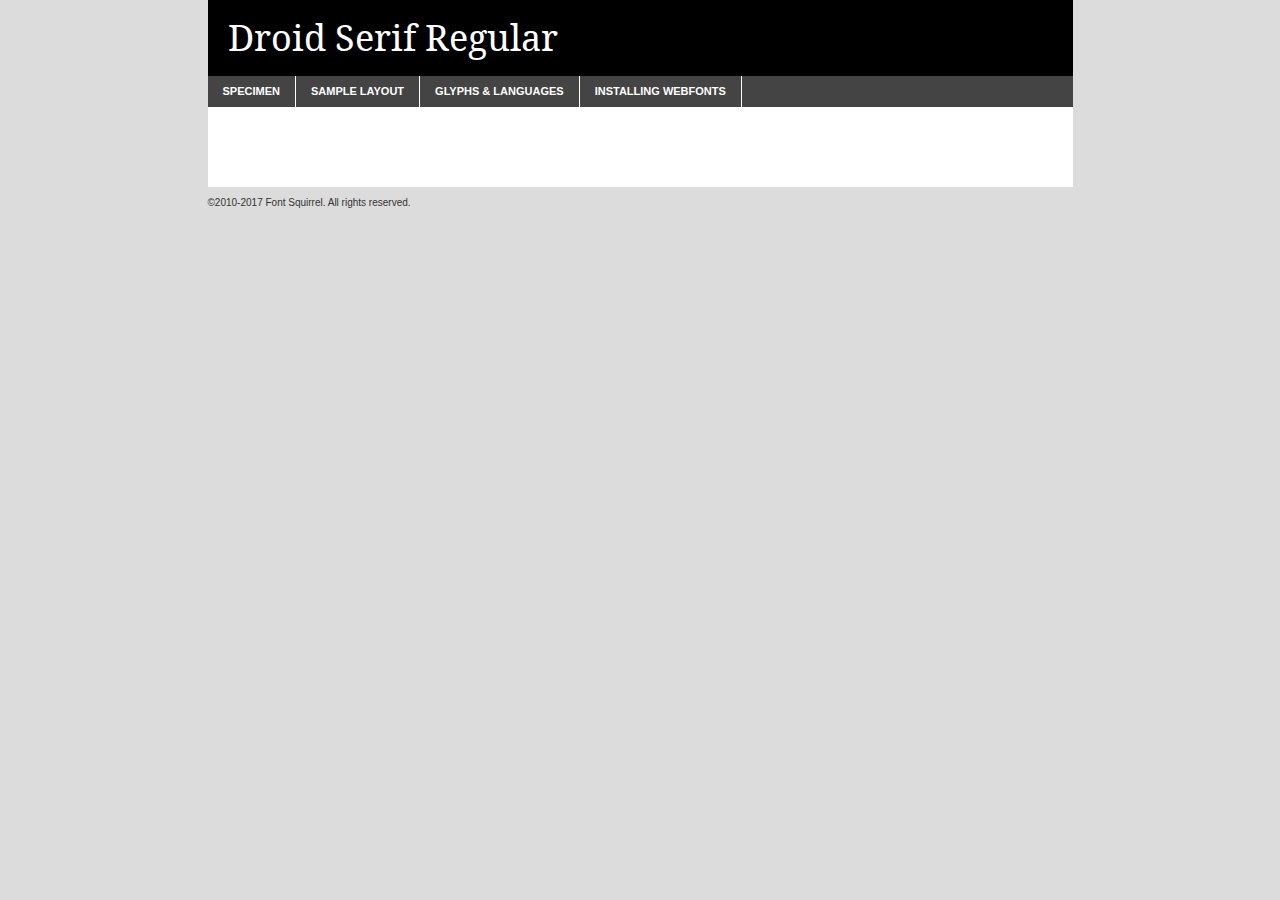
<file: assets/fonts/droidserif-regular-demo.html>
<!DOCTYPE html PUBLIC "-//W3C//DTD XHTML 1.0 Transitional//EN"
	"http://www.w3.org/TR/xhtml1/DTD/xhtml1-transitional.dtd">

<html xmlns="http://www.w3.org/1999/xhtml" xml:lang="en" lang="en">
<head>
	<meta http-equiv="Content-Type" content="text/html; charset=utf-8" />
	<script src="http://ajax.googleapis.com/ajax/libs/jquery/1.7.2/jquery.min.js" type="text/javascript" charset="utf-8"></script>
	<script type="text/javascript">
	(function($){$.fn.easyTabs=function(option){var param=jQuery.extend({fadeSpeed:"fast",defaultContent:1,activeClass:'active'},option);$(this).each(function(){var thisId="#"+this.id;if(param.defaultContent==''){param.defaultContent=1;}
	if(typeof param.defaultContent=="number")
	{var defaultTab=$(thisId+" .tabs li:eq("+(param.defaultContent-1)+") a").attr('href').substr(1);}else{var defaultTab=param.defaultContent;}
	$(thisId+" .tabs li a").each(function(){var tabToHide=$(this).attr('href').substr(1);$("#"+tabToHide).addClass('easytabs-tab-content');});hideAll();changeContent(defaultTab);function hideAll(){$(thisId+" .easytabs-tab-content").hide();}
	function changeContent(tabId){hideAll();$(thisId+" .tabs li").removeClass(param.activeClass);$(thisId+" .tabs li a[href=#"+tabId+"]").closest('li').addClass(param.activeClass);if(param.fadeSpeed!="none")
	{$(thisId+" #"+tabId).fadeIn(param.fadeSpeed);}else{$(thisId+" #"+tabId).show();}}
	$(thisId+" .tabs li").click(function(){var tabId=$(this).find('a').attr('href').substr(1);changeContent(tabId);return false;});});}})(jQuery);
	</script>
	<link rel="stylesheet" href="specimen_files/specimen_stylesheet.css" type="text/css" charset="utf-8" />
	<link rel="stylesheet" href="stylesheet.css" type="text/css" charset="utf-8" />

	<style type="text/css">
					body{
				font-family: 'droid_serifregular';
							}
		</style>

	<title>Droid Serif Regular Specimen</title>
	
	
	<script type="text/javascript" charset="utf-8">
		$(document).ready(function() {
			$('#container').easyTabs({defaultContent:1});
		});
	</script>
</head>

<body>
<div id="container">
	<div id="header">
		Droid Serif Regular	</div>
	<ul class="tabs">
		<li><a href="#specimen">Specimen</a></li>
		<li><a href="#layout">Sample Layout</a></li>
				<li><a href="#glyphs">Glyphs &amp; Languages</a></li>
		<li><a href="#installing">Installing Webfonts</a></li>
		
	</ul>
	
	<div id="main_content">

		
			<div id="specimen">
		
				<div class="section">
					<div class="grid12 firstcol">
						<div class="huge">AaBb</div>
					</div>
				</div>
		
				<div class="section">
					<div class="glyph_range">A&#x200B;B&#x200b;C&#x200b;D&#x200b;E&#x200b;F&#x200b;G&#x200b;H&#x200b;I&#x200b;J&#x200b;K&#x200b;L&#x200b;M&#x200b;N&#x200b;O&#x200b;P&#x200b;Q&#x200b;R&#x200b;S&#x200b;T&#x200b;U&#x200b;V&#x200b;W&#x200b;X&#x200b;Y&#x200b;Z&#x200b;a&#x200b;b&#x200b;c&#x200b;d&#x200b;e&#x200b;f&#x200b;g&#x200b;h&#x200b;i&#x200b;j&#x200b;k&#x200b;l&#x200b;m&#x200b;n&#x200b;o&#x200b;p&#x200b;q&#x200b;r&#x200b;s&#x200b;t&#x200b;u&#x200b;v&#x200b;w&#x200b;x&#x200b;y&#x200b;z&#x200b;1&#x200b;2&#x200b;3&#x200b;4&#x200b;5&#x200b;6&#x200b;7&#x200b;8&#x200b;9&#x200b;0&#x200b;&amp;&#x200b;.&#x200b;,&#x200b;?&#x200b;!&#x200b;&#64;&#x200b;(&#x200b;)&#x200b;#&#x200b;$&#x200b;%&#x200b;*&#x200b;+&#x200b;-&#x200b;=&#x200b;:&#x200b;;</div>
				</div>
				<div class="section">
					<div class="grid12 firstcol">
						<table class="sample_table">
							<tr><td>10</td><td class="size10">abcdefghijklmnopqrstuvwxyzABCDEFGHIJKLMNOPQRSTUVWXYZ0123456789abcdefghijklmnopqrstuvwxyzABCDEFGHIJKLMNOPQRSTUVWXYZ0123456789abcdefghijklmnopqrstuvwxyzABCDEFGHIJKLMNOPQRSTUVWXYZ</td></tr>
							<tr><td>11</td><td class="size11">abcdefghijklmnopqrstuvwxyzABCDEFGHIJKLMNOPQRSTUVWXYZ0123456789abcdefghijklmnopqrstuvwxyzABCDEFGHIJKLMNOPQRSTUVWXYZ0123456789abcdefghijklmnopqrstuvwxyzABCDEFGHIJKLMNOPQRSTUVWXYZ</td></tr>
							<tr><td>12</td><td class="size12">abcdefghijklmnopqrstuvwxyzABCDEFGHIJKLMNOPQRSTUVWXYZ0123456789abcdefghijklmnopqrstuvwxyzABCDEFGHIJKLMNOPQRSTUVWXYZ0123456789abcdefghijklmnopqrstuvwxyzABCDEFGHIJKLMNOPQRSTUVWXYZ</td></tr>
							<tr><td>13</td><td class="size13">abcdefghijklmnopqrstuvwxyzABCDEFGHIJKLMNOPQRSTUVWXYZ0123456789abcdefghijklmnopqrstuvwxyzABCDEFGHIJKLMNOPQRSTUVWXYZ0123456789abcdefghijklmnopqrstuvwxyzABCDEFGHIJKLMNOPQRSTUVWXYZ</td></tr>
							<tr><td>14</td><td class="size14">abcdefghijklmnopqrstuvwxyzABCDEFGHIJKLMNOPQRSTUVWXYZ0123456789abcdefghijklmnopqrstuvwxyzABCDEFGHIJKLMNOPQRSTUVWXYZ0123456789abcdefghijklmnopqrstuvwxyzABCDEFGHIJKLMNOPQRSTUVWXYZ</td></tr>
							<tr><td>16</td><td class="size16">abcdefghijklmnopqrstuvwxyzABCDEFGHIJKLMNOPQRSTUVWXYZ0123456789abcdefghijklmnopqrstuvwxyzABCDEFGHIJKLMNOPQRSTUVWXYZ</td></tr>
							<tr><td>18</td><td class="size18">abcdefghijklmnopqrstuvwxyzABCDEFGHIJKLMNOPQRSTUVWXYZ0123456789abcdefghijklmnopqrstuvwxyzABCDEFGHIJKLMNOPQRSTUVWXYZ</td></tr>
							<tr><td>20</td><td class="size20">abcdefghijklmnopqrstuvwxyzABCDEFGHIJKLMNOPQRSTUVWXYZ0123456789abcdefghijklmnopqrstuvwxyzABCDEFGHIJKLMNOPQRSTUVWXYZ</td></tr>
							<tr><td>24</td><td class="size24">abcdefghijklmnopqrstuvwxyzABCDEFGHIJKLMNOPQRSTUVWXYZ0123456789abcdefghijklmnopqrstuvwxyzABCDEFGHIJKLMNOPQRSTUVWXYZ</td></tr>
							<tr><td>30</td><td class="size30">abcdefghijklmnopqrstuvwxyzABCDEFGHIJKLMNOPQRSTUVWXYZ0123456789abcdefghijklmnopqrstuvwxyzABCDEFGHIJKLMNOPQRSTUVWXYZ</td></tr>
							<tr><td>36</td><td class="size36">abcdefghijklmnopqrstuvwxyzABCDEFGHIJKLMNOPQRSTUVWXYZ0123456789abcdefghijklmnopqrstuvwxyzABCDEFGHIJKLMNOPQRSTUVWXYZ</td></tr>
							<tr><td>48</td><td class="size48">abcdefghijklmnopqrstuvwxyzABCDEFGHIJKLMNOPQRSTUVWXYZ0123456789abcdefghijklmnopqrstuvwxyzABCDEFGHIJKLMNOPQRSTUVWXYZ</td></tr>
							<tr><td>60</td><td class="size60">abcdefghijklmnopqrstuvwxyzABCDEFGHIJKLMNOPQRSTUVWXYZ0123456789abcdefghijklmnopqrstuvwxyzABCDEFGHIJKLMNOPQRSTUVWXYZ</td></tr>
							<tr><td>72</td><td class="size72">abcdefghijklmnopqrstuvwxyzABCDEFGHIJKLMNOPQRSTUVWXYZ0123456789abcdefghijklmnopqrstuvwxyzABCDEFGHIJKLMNOPQRSTUVWXYZ</td></tr>
							<tr><td>90</td><td class="size90">abcdefghijklmnopqrstuvwxyzABCDEFGHIJKLMNOPQRSTUVWXYZ0123456789abcdefghijklmnopqrstuvwxyzABCDEFGHIJKLMNOPQRSTUVWXYZ</td></tr>
						</table>
				
					</div>
			
				</div>
		
		
		
								<div class="section" id="bodycomparison">


										<div id="xheight">
				<div class="fontbody">&#x25FC;&#x25FC;&#x25FC;&#x25FC;&#x25FC;&#x25FC;&#x25FC;&#x25FC;&#x25FC;&#x25FC;&#x25FC;&#x25FC;&#x25FC;&#x25FC;&#x25FC;&#x25FC;&#x25FC;&#x25FC;&#x25FC;&#x25FC;&#x25FC;&#x25FC;&#x25FC;&#x25FC;&#x25FC;&#x25FC;&#x25FC;&#x25FC;&#x25FC;&#x25FC;&#x25FC;&#x25FC;&#x25FC;&#x25FC;&#x25FC;&#x25FC;&#x25FC;&#x25FC;&#x25FC;&#x25FC;&#x25FC;&#x25FC;&#x25FC;&#x25FC;&#x25FC;&#x25FC;&#x25FC;&#x25FC;&#x25FC;&#x25FC;&#x25FC;&#x25FC;&#x25FC;&#x25FC;&#x25FC;&#x25FC;&#x25FC;&#x25FC;&#x25FC;&#x25FC;&#x25FC;&#x25FC;&#x25FC;&#x25FC;&#x25FC;&#x25FC;&#x25FC;&#x25FC;&#x25FC;&#x25FC;&#x25FC;&#x25FC;&#x25FC;&#x25FC;&#x25FC;&#x25FC;&#x25FC;&#x25FC;&#x25FC;&#x25FC;&#x25FC;&#x25FC;&#x25FC;&#x25FC;&#x25FC;&#x25FC;&#x25FC;&#x25FC;&#x25FC;&#x25FC;&#x25FC;&#x25FC;&#x25FC;&#x25FC;&#x25FC;&#x25FC;&#x25FC;&#x25FC;&#x25FC;body</div><div class="arialbody">body</div><div class="verdanabody">body</div><div class="georgiabody">body</div></div>
										<div class="fontbody" style="z-index:1">
											body<span>Droid Serif Regular</span>
										</div>
										<div class="arialbody" style="z-index:1">
											body<span>Arial</span>
										</div>
										<div class="verdanabody" style="z-index:1">
											body<span>Verdana</span>
										</div>
										<div class="georgiabody" style="z-index:1">
											body<span>Georgia</span>
										</div>



								</div>
		
		
				<div class="section psample psample_row1" id="">
					
					<div class="grid2 firstcol">
						<p class="size10"><span>10.</span>Aenean lacinia bibendum nulla sed consectetur. Fusce dapibus, tellus ac cursus commodo, tortor mauris condimentum nibh, ut fermentum massa justo sit amet risus. Nullam id dolor id nibh ultricies vehicula ut id elit. Cum sociis natoque penatibus et magnis dis parturient montes, nascetur ridiculus mus. Nulla vitae elit libero, a pharetra augue.</p>
			
					</div>
					<div class="grid3">
						<p class="size11"><span>11.</span>Aenean lacinia bibendum nulla sed consectetur. Fusce dapibus, tellus ac cursus commodo, tortor mauris condimentum nibh, ut fermentum massa justo sit amet risus. Nullam id dolor id nibh ultricies vehicula ut id elit. Cum sociis natoque penatibus et magnis dis parturient montes, nascetur ridiculus mus. Nulla vitae elit libero, a pharetra augue.</p>
			
					</div>
					<div class="grid3">
						<p class="size12"><span>12.</span>Aenean lacinia bibendum nulla sed consectetur. Fusce dapibus, tellus ac cursus commodo, tortor mauris condimentum nibh, ut fermentum massa justo sit amet risus. Nullam id dolor id nibh ultricies vehicula ut id elit. Cum sociis natoque penatibus et magnis dis parturient montes, nascetur ridiculus mus. Nulla vitae elit libero, a pharetra augue.</p>
			
					</div>
					<div class="grid4">
						<p class="size13"><span>13.</span>Aenean lacinia bibendum nulla sed consectetur. Fusce dapibus, tellus ac cursus commodo, tortor mauris condimentum nibh, ut fermentum massa justo sit amet risus. Nullam id dolor id nibh ultricies vehicula ut id elit. Cum sociis natoque penatibus et magnis dis parturient montes, nascetur ridiculus mus. Nulla vitae elit libero, a pharetra augue.</p>
			
					</div>
					<div class="white_blend"></div>
					
				</div>
				<div class="section psample psample_row2" id="">
					<div class="grid3 firstcol">
						<p class="size14"><span>14.</span>Aenean lacinia bibendum nulla sed consectetur. Fusce dapibus, tellus ac cursus commodo, tortor mauris condimentum nibh, ut fermentum massa justo sit amet risus. Nullam id dolor id nibh ultricies vehicula ut id elit. Cum sociis natoque penatibus et magnis dis parturient montes, nascetur ridiculus mus. Nulla vitae elit libero, a pharetra augue.</p>
			
					</div>
					<div class="grid4">
						<p class="size16"><span>16.</span>Aenean lacinia bibendum nulla sed consectetur. Fusce dapibus, tellus ac cursus commodo, tortor mauris condimentum nibh, ut fermentum massa justo sit amet risus. Nullam id dolor id nibh ultricies vehicula ut id elit. Cum sociis natoque penatibus et magnis dis parturient montes, nascetur ridiculus mus. Nulla vitae elit libero, a pharetra augue.</p>
			
					</div>
					<div class="grid5">
						<p class="size18"><span>18.</span>Aenean lacinia bibendum nulla sed consectetur. Fusce dapibus, tellus ac cursus commodo, tortor mauris condimentum nibh, ut fermentum massa justo sit amet risus. Nullam id dolor id nibh ultricies vehicula ut id elit. Cum sociis natoque penatibus et magnis dis parturient montes, nascetur ridiculus mus. Nulla vitae elit libero, a pharetra augue.</p>
			
					</div>

					<div class="white_blend"></div>

				</div>
				
				<div class="section psample psample_row3" id="">
					<div class="grid5 firstcol">
						<p class="size20"><span>20.</span>Aenean lacinia bibendum nulla sed consectetur. Fusce dapibus, tellus ac cursus commodo, tortor mauris condimentum nibh, ut fermentum massa justo sit amet risus. Nullam id dolor id nibh ultricies vehicula ut id elit. Cum sociis natoque penatibus et magnis dis parturient montes, nascetur ridiculus mus. Nulla vitae elit libero, a pharetra augue.</p>
					</div>
					<div class="grid7">
						<p class="size24"><span>24.</span>Aenean lacinia bibendum nulla sed consectetur. Fusce dapibus, tellus ac cursus commodo, tortor mauris condimentum nibh, ut fermentum massa justo sit amet risus. Nullam id dolor id nibh ultricies vehicula ut id elit. Cum sociis natoque penatibus et magnis dis parturient montes, nascetur ridiculus mus. Nulla vitae elit libero, a pharetra augue.</p>
					</div>
					
					<div class="white_blend"></div>
					
				</div>
				
				<div class="section psample psample_row4" id="">
					<div class="grid12 firstcol">
						<p class="size30"><span>30.</span>Aenean lacinia bibendum nulla sed consectetur. Fusce dapibus, tellus ac cursus commodo, tortor mauris condimentum nibh, ut fermentum massa justo sit amet risus. Nullam id dolor id nibh ultricies vehicula ut id elit. Cum sociis natoque penatibus et magnis dis parturient montes, nascetur ridiculus mus. Nulla vitae elit libero, a pharetra augue.</p>
					</div>
					<div class="white_blend"></div>
					
				</div>
				
				
				
				<div class="section psample psample_row1 fullreverse">
					<div class="grid2 firstcol">
						<p class="size10"><span>10.</span>Aenean lacinia bibendum nulla sed consectetur. Fusce dapibus, tellus ac cursus commodo, tortor mauris condimentum nibh, ut fermentum massa justo sit amet risus. Nullam id dolor id nibh ultricies vehicula ut id elit. Cum sociis natoque penatibus et magnis dis parturient montes, nascetur ridiculus mus. Nulla vitae elit libero, a pharetra augue.</p>
			
					</div>
					<div class="grid3">
						<p class="size11"><span>11.</span>Aenean lacinia bibendum nulla sed consectetur. Fusce dapibus, tellus ac cursus commodo, tortor mauris condimentum nibh, ut fermentum massa justo sit amet risus. Nullam id dolor id nibh ultricies vehicula ut id elit. Cum sociis natoque penatibus et magnis dis parturient montes, nascetur ridiculus mus. Nulla vitae elit libero, a pharetra augue.</p>
			
					</div>
					<div class="grid3">
						<p class="size12"><span>12.</span>Aenean lacinia bibendum nulla sed consectetur. Fusce dapibus, tellus ac cursus commodo, tortor mauris condimentum nibh, ut fermentum massa justo sit amet risus. Nullam id dolor id nibh ultricies vehicula ut id elit. Cum sociis natoque penatibus et magnis dis parturient montes, nascetur ridiculus mus. Nulla vitae elit libero, a pharetra augue.</p>
			
					</div>
					<div class="grid4">
						<p class="size13"><span>13.</span>Aenean lacinia bibendum nulla sed consectetur. Fusce dapibus, tellus ac cursus commodo, tortor mauris condimentum nibh, ut fermentum massa justo sit amet risus. Nullam id dolor id nibh ultricies vehicula ut id elit. Cum sociis natoque penatibus et magnis dis parturient montes, nascetur ridiculus mus. Nulla vitae elit libero, a pharetra augue.</p>
			
					</div>
					<div class="black_blend"></div>
					
				</div>
				
				<div class="section psample psample_row2 fullreverse">
					<div class="grid3 firstcol">
						<p class="size14"><span>14.</span>Aenean lacinia bibendum nulla sed consectetur. Fusce dapibus, tellus ac cursus commodo, tortor mauris condimentum nibh, ut fermentum massa justo sit amet risus. Nullam id dolor id nibh ultricies vehicula ut id elit. Cum sociis natoque penatibus et magnis dis parturient montes, nascetur ridiculus mus. Nulla vitae elit libero, a pharetra augue.</p>
			
					</div>
					<div class="grid4">
						<p class="size16"><span>16.</span>Aenean lacinia bibendum nulla sed consectetur. Fusce dapibus, tellus ac cursus commodo, tortor mauris condimentum nibh, ut fermentum massa justo sit amet risus. Nullam id dolor id nibh ultricies vehicula ut id elit. Cum sociis natoque penatibus et magnis dis parturient montes, nascetur ridiculus mus. Nulla vitae elit libero, a pharetra augue.</p>
			
					</div>
					<div class="grid5">
						<p class="size18"><span>18.</span>Aenean lacinia bibendum nulla sed consectetur. Fusce dapibus, tellus ac cursus commodo, tortor mauris condimentum nibh, ut fermentum massa justo sit amet risus. Nullam id dolor id nibh ultricies vehicula ut id elit. Cum sociis natoque penatibus et magnis dis parturient montes, nascetur ridiculus mus. Nulla vitae elit libero, a pharetra augue.</p>
			
					</div>
					<div class="black_blend"></div>

				</div>
				
				<div class="section psample fullreverse psample_row3" id="">
					<div class="grid5 firstcol">
						<p class="size20"><span>20.</span>Aenean lacinia bibendum nulla sed consectetur. Fusce dapibus, tellus ac cursus commodo, tortor mauris condimentum nibh, ut fermentum massa justo sit amet risus. Nullam id dolor id nibh ultricies vehicula ut id elit. Cum sociis natoque penatibus et magnis dis parturient montes, nascetur ridiculus mus. Nulla vitae elit libero, a pharetra augue.</p>
					</div>
					<div class="grid7">
						<p class="size24"><span>24.</span>Aenean lacinia bibendum nulla sed consectetur. Fusce dapibus, tellus ac cursus commodo, tortor mauris condimentum nibh, ut fermentum massa justo sit amet risus. Nullam id dolor id nibh ultricies vehicula ut id elit. Cum sociis natoque penatibus et magnis dis parturient montes, nascetur ridiculus mus. Nulla vitae elit libero, a pharetra augue.</p>
					</div>
					
					<div class="black_blend"></div>
					
				</div>
				
				<div class="section psample fullreverse psample_row4" id="" style="border-bottom: 20px #000 solid;">
					<div class="grid12 firstcol">
						<p class="size30"><span>30.</span>Aenean lacinia bibendum nulla sed consectetur. Fusce dapibus, tellus ac cursus commodo, tortor mauris condimentum nibh, ut fermentum massa justo sit amet risus. Nullam id dolor id nibh ultricies vehicula ut id elit. Cum sociis natoque penatibus et magnis dis parturient montes, nascetur ridiculus mus. Nulla vitae elit libero, a pharetra augue.</p>
					</div>
					<div class="black_blend"></div>
					
				</div>
				
				
				
				
			</div>
			
			<div id="layout">
				
				<div class="section">
					
					<div class="grid12 firstcol">
						<h1>Lorem Ipsum Dolor</h1>
						<h2>Etiam porta sem malesuada magna mollis euismod</h2>
						
						<p class="byline">By <a href="#link">Aenean Lacinia</a></p>
					</div>
				</div>
				<div class="section">
					<div class="grid8 firstcol">
						<p class="large">Donec sed odio dui. Morbi leo risus, porta ac consectetur ac, vestibulum at eros. Fusce dapibus, tellus ac cursus commodo, tortor mauris condimentum nibh, ut fermentum massa justo sit amet risus. </p>

						
						<h3>Pellentesque ornare sem</h3>

						<p>Maecenas sed diam eget risus varius blandit sit amet non magna. Maecenas faucibus mollis interdum. Donec ullamcorper nulla non metus auctor fringilla. Nullam id dolor id nibh ultricies vehicula ut id elit. Nullam id dolor id nibh ultricies vehicula ut id elit. </p>

						<p>Aenean eu leo quam. Pellentesque ornare sem lacinia quam venenatis vestibulum. Lorem ipsum dolor sit amet, consectetur adipiscing elit. Cum sociis natoque penatibus et magnis dis parturient montes, nascetur ridiculus mus. </p>

						<p>Nulla vitae elit libero, a pharetra augue. Praesent commodo cursus magna, vel scelerisque nisl consectetur et. Aenean lacinia bibendum nulla sed consectetur. </p>

						<p>Nullam quis risus eget urna mollis ornare vel eu leo. Nullam quis risus eget urna mollis ornare vel eu leo. Maecenas sed diam eget risus varius blandit sit amet non magna. Donec ullamcorper nulla non metus auctor fringilla. </p>

						<h3>Cras mattis consectetur</h3>

						<p>Aenean eu leo quam. Pellentesque ornare sem lacinia quam venenatis vestibulum. Aenean lacinia bibendum nulla sed consectetur. Integer posuere erat a ante venenatis dapibus posuere velit aliquet. Cras mattis consectetur purus sit amet fermentum. </p>

						<p>Nullam id dolor id nibh ultricies vehicula ut id elit. Nullam quis risus eget urna mollis ornare vel eu leo. Cras mattis consectetur purus sit amet fermentum.</p>
					</div>
					
					<div class="grid4 sidebar">
						
						<div class="box reverse">
							<p class="last">Nullam quis risus eget urna mollis ornare vel eu leo. Donec ullamcorper nulla non metus auctor fringilla. Cras mattis consectetur purus sit amet fermentum. Sed posuere consectetur est at lobortis. Lorem ipsum dolor sit amet, consectetur adipiscing elit. </p>
						</div>
						
						<p class="caption">Maecenas sed diam eget risus varius.</p>

						<p>Vestibulum id ligula porta felis euismod semper. Integer posuere erat a ante venenatis dapibus posuere velit aliquet. Vestibulum id ligula porta felis euismod semper. Sed posuere consectetur est at lobortis. Maecenas sed diam eget risus varius blandit sit amet non magna. Fusce dapibus, tellus ac cursus commodo, tortor mauris condimentum nibh, ut fermentum massa justo sit amet risus. </p>

					

						<p>Duis mollis, est non commodo luctus, nisi erat porttitor ligula, eget lacinia odio sem nec elit. Aenean lacinia bibendum nulla sed consectetur. Vivamus sagittis lacus vel augue laoreet rutrum faucibus dolor auctor. Aenean lacinia bibendum nulla sed consectetur. Nullam quis risus eget urna mollis ornare vel eu leo. </p>

						<p>Praesent commodo cursus magna, vel scelerisque nisl consectetur et. Donec ullamcorper nulla non metus auctor fringilla. Maecenas faucibus mollis interdum. Fusce dapibus, tellus ac cursus commodo, tortor mauris condimentum nibh, ut fermentum massa justo sit amet risus. </p>

					</div>
				</div>
				
			</div>


			



		<div id="glyphs">
			<div class="section">
				<div class="grid12 firstcol">
			
				<h1>Language Support</h1>
				<p>The subset of Droid Serif Regular in this kit supports the following languages:<br />
			
					Albanian, Basque, Breton, Chamorro, Danish, Dutch, English, Faroese, Finnish, French, Frisian, Galician, German, Icelandic, Italian, Malagasy, Norwegian, Portuguese, Spanish, Swedish, Alsatian, Aragonese, Arapaho, Arrernte, Asturian, Aymara, Bislama, Cebuano, Corsican, Fijian, French_creole, Genoese, Gilbertese, Greenlandic, Haitian_creole, Hiligaynon, Hmong, Hopi, Ibanag, Iloko_ilokano, Indonesian, Interglossa_glosa, Interlingua, Irish_gaelic, Jerriais, Lojban, Lombard, Luxembourgeois, Manx, Mohawk, Norfolk_pitcairnese, Occitan, Oromo, Pangasinan, Papiamento, Piedmontese, Potawatomi, Rhaeto-romance, Romansh, Rotokas, Sami_lule, Samoan, Sardinian, Scots_gaelic, Seychelles_creole, Shona, Sicilian, Somali, Southern_ndebele, Swahili, Swati_swazi, Tagalog_filipino_pilipino, Tetum, Tok_pisin, Uyghur_latinized, Volapuk, Walloon, Warlpiri, Xhosa, Yapese, Zulu, Latinbasic, Ubasic, Demo				</p>
				<h1>Glyph Chart</h1>
				<p>The subset of Droid Serif Regular in this kit includes all the glyphs listed below. Unicode entities are included above each glyph to help you insert individual characters into your layout.</p>
				<div id="glyph_chart">
			
																				 <div><p>&amp;#13;</p>&#13;</div>
																				 <div><p>&amp;#32;</p>&#32;</div>
																				 <div><p>&amp;#33;</p>&#33;</div>
																				 <div><p>&amp;#34;</p>&#34;</div>
																				 <div><p>&amp;#35;</p>&#35;</div>
																				 <div><p>&amp;#36;</p>&#36;</div>
																				 <div><p>&amp;#37;</p>&#37;</div>
																				 <div><p>&amp;#38;</p>&#38;</div>
																				 <div><p>&amp;#39;</p>&#39;</div>
																				 <div><p>&amp;#40;</p>&#40;</div>
																				 <div><p>&amp;#41;</p>&#41;</div>
																				 <div><p>&amp;#42;</p>&#42;</div>
																				 <div><p>&amp;#43;</p>&#43;</div>
																				 <div><p>&amp;#44;</p>&#44;</div>
																				 <div><p>&amp;#45;</p>&#45;</div>
																				 <div><p>&amp;#46;</p>&#46;</div>
																				 <div><p>&amp;#47;</p>&#47;</div>
																				 <div><p>&amp;#48;</p>&#48;</div>
																				 <div><p>&amp;#49;</p>&#49;</div>
																				 <div><p>&amp;#50;</p>&#50;</div>
																				 <div><p>&amp;#51;</p>&#51;</div>
																				 <div><p>&amp;#52;</p>&#52;</div>
																				 <div><p>&amp;#53;</p>&#53;</div>
																				 <div><p>&amp;#54;</p>&#54;</div>
																				 <div><p>&amp;#55;</p>&#55;</div>
																				 <div><p>&amp;#56;</p>&#56;</div>
																				 <div><p>&amp;#57;</p>&#57;</div>
																				 <div><p>&amp;#58;</p>&#58;</div>
																				 <div><p>&amp;#59;</p>&#59;</div>
																				 <div><p>&amp;#60;</p>&#60;</div>
																				 <div><p>&amp;#61;</p>&#61;</div>
																				 <div><p>&amp;#62;</p>&#62;</div>
																				 <div><p>&amp;#63;</p>&#63;</div>
																				 <div><p>&amp;#64;</p>&#64;</div>
																				 <div><p>&amp;#65;</p>&#65;</div>
																				 <div><p>&amp;#66;</p>&#66;</div>
																				 <div><p>&amp;#67;</p>&#67;</div>
																				 <div><p>&amp;#68;</p>&#68;</div>
																				 <div><p>&amp;#69;</p>&#69;</div>
																				 <div><p>&amp;#70;</p>&#70;</div>
																				 <div><p>&amp;#71;</p>&#71;</div>
																				 <div><p>&amp;#72;</p>&#72;</div>
																				 <div><p>&amp;#73;</p>&#73;</div>
																				 <div><p>&amp;#74;</p>&#74;</div>
																				 <div><p>&amp;#75;</p>&#75;</div>
																				 <div><p>&amp;#76;</p>&#76;</div>
																				 <div><p>&amp;#77;</p>&#77;</div>
																				 <div><p>&amp;#78;</p>&#78;</div>
																				 <div><p>&amp;#79;</p>&#79;</div>
																				 <div><p>&amp;#80;</p>&#80;</div>
																				 <div><p>&amp;#81;</p>&#81;</div>
																				 <div><p>&amp;#82;</p>&#82;</div>
																				 <div><p>&amp;#83;</p>&#83;</div>
																				 <div><p>&amp;#84;</p>&#84;</div>
																				 <div><p>&amp;#85;</p>&#85;</div>
																				 <div><p>&amp;#86;</p>&#86;</div>
																				 <div><p>&amp;#87;</p>&#87;</div>
																				 <div><p>&amp;#88;</p>&#88;</div>
																				 <div><p>&amp;#89;</p>&#89;</div>
																				 <div><p>&amp;#90;</p>&#90;</div>
																				 <div><p>&amp;#91;</p>&#91;</div>
																				 <div><p>&amp;#92;</p>&#92;</div>
																				 <div><p>&amp;#93;</p>&#93;</div>
																				 <div><p>&amp;#94;</p>&#94;</div>
																				 <div><p>&amp;#95;</p>&#95;</div>
																				 <div><p>&amp;#96;</p>&#96;</div>
																				 <div><p>&amp;#97;</p>&#97;</div>
																				 <div><p>&amp;#98;</p>&#98;</div>
																				 <div><p>&amp;#99;</p>&#99;</div>
																				 <div><p>&amp;#100;</p>&#100;</div>
																				 <div><p>&amp;#101;</p>&#101;</div>
																				 <div><p>&amp;#102;</p>&#102;</div>
																				 <div><p>&amp;#103;</p>&#103;</div>
																				 <div><p>&amp;#104;</p>&#104;</div>
																				 <div><p>&amp;#105;</p>&#105;</div>
																				 <div><p>&amp;#106;</p>&#106;</div>
																				 <div><p>&amp;#107;</p>&#107;</div>
																				 <div><p>&amp;#108;</p>&#108;</div>
																				 <div><p>&amp;#109;</p>&#109;</div>
																				 <div><p>&amp;#110;</p>&#110;</div>
																				 <div><p>&amp;#111;</p>&#111;</div>
																				 <div><p>&amp;#112;</p>&#112;</div>
																				 <div><p>&amp;#113;</p>&#113;</div>
																				 <div><p>&amp;#114;</p>&#114;</div>
																				 <div><p>&amp;#115;</p>&#115;</div>
																				 <div><p>&amp;#116;</p>&#116;</div>
																				 <div><p>&amp;#117;</p>&#117;</div>
																				 <div><p>&amp;#118;</p>&#118;</div>
																				 <div><p>&amp;#119;</p>&#119;</div>
																				 <div><p>&amp;#120;</p>&#120;</div>
																				 <div><p>&amp;#121;</p>&#121;</div>
																				 <div><p>&amp;#122;</p>&#122;</div>
																				 <div><p>&amp;#123;</p>&#123;</div>
																				 <div><p>&amp;#124;</p>&#124;</div>
																				 <div><p>&amp;#125;</p>&#125;</div>
																				 <div><p>&amp;#126;</p>&#126;</div>
																				 <div><p>&amp;#160;</p>&#160;</div>
																				 <div><p>&amp;#161;</p>&#161;</div>
																				 <div><p>&amp;#162;</p>&#162;</div>
																				 <div><p>&amp;#163;</p>&#163;</div>
																				 <div><p>&amp;#164;</p>&#164;</div>
																				 <div><p>&amp;#165;</p>&#165;</div>
																				 <div><p>&amp;#166;</p>&#166;</div>
																				 <div><p>&amp;#167;</p>&#167;</div>
																				 <div><p>&amp;#168;</p>&#168;</div>
																				 <div><p>&amp;#169;</p>&#169;</div>
																				 <div><p>&amp;#170;</p>&#170;</div>
																				 <div><p>&amp;#171;</p>&#171;</div>
																				 <div><p>&amp;#172;</p>&#172;</div>
																				 <div><p>&amp;#173;</p>&#173;</div>
																				 <div><p>&amp;#174;</p>&#174;</div>
																				 <div><p>&amp;#175;</p>&#175;</div>
																				 <div><p>&amp;#176;</p>&#176;</div>
																				 <div><p>&amp;#177;</p>&#177;</div>
																				 <div><p>&amp;#178;</p>&#178;</div>
																				 <div><p>&amp;#179;</p>&#179;</div>
																				 <div><p>&amp;#180;</p>&#180;</div>
																				 <div><p>&amp;#181;</p>&#181;</div>
																				 <div><p>&amp;#182;</p>&#182;</div>
																				 <div><p>&amp;#183;</p>&#183;</div>
																				 <div><p>&amp;#184;</p>&#184;</div>
																				 <div><p>&amp;#185;</p>&#185;</div>
																				 <div><p>&amp;#186;</p>&#186;</div>
																				 <div><p>&amp;#187;</p>&#187;</div>
																				 <div><p>&amp;#188;</p>&#188;</div>
																				 <div><p>&amp;#189;</p>&#189;</div>
																				 <div><p>&amp;#190;</p>&#190;</div>
																				 <div><p>&amp;#191;</p>&#191;</div>
																				 <div><p>&amp;#192;</p>&#192;</div>
																				 <div><p>&amp;#193;</p>&#193;</div>
																				 <div><p>&amp;#194;</p>&#194;</div>
																				 <div><p>&amp;#195;</p>&#195;</div>
																				 <div><p>&amp;#196;</p>&#196;</div>
																				 <div><p>&amp;#197;</p>&#197;</div>
																				 <div><p>&amp;#198;</p>&#198;</div>
																				 <div><p>&amp;#199;</p>&#199;</div>
																				 <div><p>&amp;#200;</p>&#200;</div>
																				 <div><p>&amp;#201;</p>&#201;</div>
																				 <div><p>&amp;#202;</p>&#202;</div>
																				 <div><p>&amp;#203;</p>&#203;</div>
																				 <div><p>&amp;#204;</p>&#204;</div>
																				 <div><p>&amp;#205;</p>&#205;</div>
																				 <div><p>&amp;#206;</p>&#206;</div>
																				 <div><p>&amp;#207;</p>&#207;</div>
																				 <div><p>&amp;#208;</p>&#208;</div>
																				 <div><p>&amp;#209;</p>&#209;</div>
																				 <div><p>&amp;#210;</p>&#210;</div>
																				 <div><p>&amp;#211;</p>&#211;</div>
																				 <div><p>&amp;#212;</p>&#212;</div>
																				 <div><p>&amp;#213;</p>&#213;</div>
																				 <div><p>&amp;#214;</p>&#214;</div>
																				 <div><p>&amp;#215;</p>&#215;</div>
																				 <div><p>&amp;#216;</p>&#216;</div>
																				 <div><p>&amp;#217;</p>&#217;</div>
																				 <div><p>&amp;#218;</p>&#218;</div>
																				 <div><p>&amp;#219;</p>&#219;</div>
																				 <div><p>&amp;#220;</p>&#220;</div>
																				 <div><p>&amp;#221;</p>&#221;</div>
																				 <div><p>&amp;#222;</p>&#222;</div>
																				 <div><p>&amp;#223;</p>&#223;</div>
																				 <div><p>&amp;#224;</p>&#224;</div>
																				 <div><p>&amp;#225;</p>&#225;</div>
																				 <div><p>&amp;#226;</p>&#226;</div>
																				 <div><p>&amp;#227;</p>&#227;</div>
																				 <div><p>&amp;#228;</p>&#228;</div>
																				 <div><p>&amp;#229;</p>&#229;</div>
																				 <div><p>&amp;#230;</p>&#230;</div>
																				 <div><p>&amp;#231;</p>&#231;</div>
																				 <div><p>&amp;#232;</p>&#232;</div>
																				 <div><p>&amp;#233;</p>&#233;</div>
																				 <div><p>&amp;#234;</p>&#234;</div>
																				 <div><p>&amp;#235;</p>&#235;</div>
																				 <div><p>&amp;#236;</p>&#236;</div>
																				 <div><p>&amp;#237;</p>&#237;</div>
																				 <div><p>&amp;#238;</p>&#238;</div>
																				 <div><p>&amp;#239;</p>&#239;</div>
																				 <div><p>&amp;#240;</p>&#240;</div>
																				 <div><p>&amp;#241;</p>&#241;</div>
																				 <div><p>&amp;#242;</p>&#242;</div>
																				 <div><p>&amp;#243;</p>&#243;</div>
																				 <div><p>&amp;#244;</p>&#244;</div>
																				 <div><p>&amp;#245;</p>&#245;</div>
																				 <div><p>&amp;#246;</p>&#246;</div>
																				 <div><p>&amp;#247;</p>&#247;</div>
																				 <div><p>&amp;#248;</p>&#248;</div>
																				 <div><p>&amp;#249;</p>&#249;</div>
																				 <div><p>&amp;#250;</p>&#250;</div>
																				 <div><p>&amp;#251;</p>&#251;</div>
																				 <div><p>&amp;#252;</p>&#252;</div>
																				 <div><p>&amp;#253;</p>&#253;</div>
																				 <div><p>&amp;#254;</p>&#254;</div>
																				 <div><p>&amp;#255;</p>&#255;</div>
																				 <div><p>&amp;#338;</p>&#338;</div>
																				 <div><p>&amp;#339;</p>&#339;</div>
																				 <div><p>&amp;#376;</p>&#376;</div>
																				 <div><p>&amp;#710;</p>&#710;</div>
																				 <div><p>&amp;#732;</p>&#732;</div>
																				 <div><p>&amp;#8192;</p>&#8192;</div>
																				 <div><p>&amp;#8193;</p>&#8193;</div>
																				 <div><p>&amp;#8194;</p>&#8194;</div>
																				 <div><p>&amp;#8195;</p>&#8195;</div>
																				 <div><p>&amp;#8196;</p>&#8196;</div>
																				 <div><p>&amp;#8197;</p>&#8197;</div>
																				 <div><p>&amp;#8198;</p>&#8198;</div>
																				 <div><p>&amp;#8199;</p>&#8199;</div>
																				 <div><p>&amp;#8200;</p>&#8200;</div>
																				 <div><p>&amp;#8201;</p>&#8201;</div>
																				 <div><p>&amp;#8202;</p>&#8202;</div>
																				 <div><p>&amp;#8208;</p>&#8208;</div>
																				 <div><p>&amp;#8209;</p>&#8209;</div>
																				 <div><p>&amp;#8210;</p>&#8210;</div>
																				 <div><p>&amp;#8211;</p>&#8211;</div>
																				 <div><p>&amp;#8212;</p>&#8212;</div>
																				 <div><p>&amp;#8216;</p>&#8216;</div>
																				 <div><p>&amp;#8217;</p>&#8217;</div>
																				 <div><p>&amp;#8218;</p>&#8218;</div>
																				 <div><p>&amp;#8220;</p>&#8220;</div>
																				 <div><p>&amp;#8221;</p>&#8221;</div>
																				 <div><p>&amp;#8222;</p>&#8222;</div>
																				 <div><p>&amp;#8226;</p>&#8226;</div>
																				 <div><p>&amp;#8230;</p>&#8230;</div>
																				 <div><p>&amp;#8239;</p>&#8239;</div>
																				 <div><p>&amp;#8249;</p>&#8249;</div>
																				 <div><p>&amp;#8250;</p>&#8250;</div>
																				 <div><p>&amp;#8287;</p>&#8287;</div>
																				 <div><p>&amp;#8364;</p>&#8364;</div>
																				 <div><p>&amp;#8482;</p>&#8482;</div>
																				 <div><p>&amp;#9724;</p>&#9724;</div>
																				 <div><p>&amp;#64257;</p>&#64257;</div>
																				 <div><p>&amp;#64258;</p>&#64258;</div>
																				 <div><p>&amp;#64259;</p>&#64259;</div>
																				 <div><p>&amp;#64260;</p>&#64260;</div>
																																						</div>	
				</div>
		
		
			</div>
		</div>
		
		
		<div id="specs">
			
		</div>
	
		<div id="installing">
			<div class="section">
				<div class="grid7 firstcol">
					<h1>Installing Webfonts</h1>
					
					<p>Webfonts are supported by all major browser platforms but not all in the same way. There are currently four different font formats that must be included in order to target all browsers. This includes TTF, WOFF, EOT and SVG.</p>
					
					<h2>1. Upload your webfonts</h2>
					<p>You must upload your webfont kit to your website. They should be in or near the same directory as your CSS files.</p>
					
					<h2>2. Include the webfont stylesheet</h2>
					<p>A special CSS @font-face declaration helps the various browsers select the appropriate font it needs without causing you a bunch of headaches. Learn more about this syntax by reading the <a href="https://www.fontspring.com/blog/further-hardening-of-the-bulletproof-syntax">Fontspring blog post</a> about it. The code for it is as follows:</p>


<code>
@font-face{ 
	font-family: 'MyWebFont';
	src: url('WebFont.eot');
	src: url('WebFont.eot?#iefix') format('embedded-opentype'),
	     url('WebFont.woff') format('woff'),
	     url('WebFont.ttf') format('truetype'),
	     url('WebFont.svg#webfont') format('svg');
}
</code>

	<p>We've already gone ahead and generated the code for you. All you have to do is link to the stylesheet in your HTML, like this:</p>
	<code>&lt;link rel=&quot;stylesheet&quot; href=&quot;stylesheet.css&quot; type=&quot;text/css&quot; charset=&quot;utf-8&quot; /&gt;</code>

					<h2>3. Modify your own stylesheet</h2>
					<p>To take advantage of your new fonts, you must tell your stylesheet to use them. Look at the original @font-face declaration above and find the property called "font-family." The name linked there will be what you use to reference the font. Prepend that webfont name to the font stack in the "font-family" property, inside the selector you want to change. For example:</p>
<code>p { font-family: 'WebFont', Arial, sans-serif; }</code>

<h2>4. Test</h2>
<p>Getting webfonts to work cross-browser <em>can</em> be tricky. Use the information in the sidebar to help you if you find that fonts aren't loading in a particular browser.</p>
				</div>
				
				<div class="grid5 sidebar">
					<div class="box">
						<h2>Troubleshooting<br />Font-Face Problems</h2>
						<p>Having trouble getting your webfonts to load in your new website? Here are some tips to sort out what might be the problem.</p>

						<h3>Fonts not showing in any browser</h3>

						<p>This sounds like you need to work on the plumbing. You either did not upload the fonts to the correct directory, or you did not link the fonts properly in the CSS. If you've confirmed that all this is correct and you still have a problem, take a look at your .htaccess file and see if requests are getting intercepted.</p>

						<h3>Fonts not loading in iPhone or iPad</h3>

						<p>The most common problem here is that you are serving the fonts from an IIS server. IIS refuses to serve files that have unknown MIME types. If that is the case, you must set the MIME type for SVG to "image/svg+xml" in the server settings. Follow these instructions from Microsoft if you need help.</p>

						<h3>Fonts not loading in Firefox</h3>

						<p>The primary reason for this failure? You are still using a version Firefox older than 3.5. So upgrade already! If that isn't it, then you are very likely serving fonts from a different domain. Firefox requires that all font assets be served from the same domain. Lastly it is possible that you need to add WOFF to your list of MIME types (if you are serving via IIS.)</p>

						<h3>Fonts not loading in IE</h3>

						<p>Are you looking at Internet Explorer on an actual Windows machine or are you cheating by using a service like Adobe BrowserLab? Many of these screenshot services do not render @font-face for IE. Best to test it on a real machine.</p>

						<h3>Fonts not loading in IE9</h3>

						<p>IE9, like Firefox, requires that fonts be served from the same domain as the website. Make sure that is the case.</p>
					</div>
				</div>
			</div>
			
		</div>
	
	</div>
	<div id="footer">
		<p>&copy;2010-2017 Font Squirrel. All rights reserved.</p>
	</div>
</div>
</body>
</html>
</file>
<file: assets/fonts/stylesheet.css>
/*! Generated by Font Squirrel (https://www.fontsquirrel.com) on October 9, 2018 */



@font-face {
    font-family: 'bignoodletitlingregular';
    src: url('big_noodle_titling-webfont.woff2') format('woff2'),
         url('big_noodle_titling-webfont.woff') format('woff');
    font-weight: normal;
    font-style: normal;

}




@font-face {
    font-family: 'droid_serifregular';
    src: url('droidserif-regular-webfont.woff2') format('woff2'),
         url('droidserif-regular-webfont.woff') format('woff');
    font-weight: normal;
    font-style: normal;

}
</file>
<file: style.css>
/*
Theme Name: Farol
Theme URI: farolassessoriaemarketing.com.br
Author: Marcelo Martins
Author URI: pensei.com.br
Description: Website configurado para adaptar aos vários dispositivos mobile e desktops.
Version: 2018
License: Privada
Tags: Marketing, Assessoria, Propaganda
Text Domain: farolassessoriaemarketing.com.br
*/


@import url('assets/plugins/fontawesome/font-awesome.css');
@import url('assets/css/reset.css');
@import url('assets/css/header.css');
@import url('assets/css/menu-swipe.css');
@import url('assets/css/content.css');
@import url('assets/css/footer.css');
@import url('assets/css/pages.css');
@import url('assets/fonts/stylesheet.css');
</file>
<file: assets/fonts/specimen_files/specimen_stylesheet.css>
@import url('grid_12-825-55-15.css');

/*  
	CSS Reset by Eric Meyer - Released under Public Domain
    http://meyerweb.com/eric/tools/css/reset/
*/
html, body, div, span, applet, object, iframe,
h1, h2, h3, h4, h5, h6, p, blockquote, pre,
a, abbr, acronym, address, big, cite, code,
del, dfn, em, font, img, ins, kbd, q, s, samp,
small, strike, strong, sub, sup, tt, var,
b, u, i, center, dl, dt, dd, ol, ul, li,
fieldset, form, label, legend, table, 
caption, tbody, tfoot, thead, tr, th, td 
                  {margin: 0;padding: 0;border: 0;outline: 0;
                  font-size: 100%;vertical-align: baseline;
                  background: transparent;}
body              {line-height: 1;}
ol, ul            {list-style: none;}
blockquote, q     {quotes: none;}
blockquote:before, blockquote:after,
q:before, q:after {content: '';	content: none;}
:focus            {outline: 0;}
ins               {text-decoration: none;}
del               {text-decoration: line-through;}
table             {border-collapse: collapse;border-spacing: 0;}




body {
	color: #000;
	background-color: #dcdcdc;
}

a {
	text-decoration: none;
	color: #1883ba;
}

h1{
	font-size: 32px;
	font-weight: normal;
	font-style: normal;
	margin-bottom: 18px;
}

h2{
	font-size: 18px;
}

#container {
	width: 865px;
	margin: 0px auto;
}


#header {
	padding: 20px;
	font-size: 36px;
	background-color: #000;
	color: #fff;
}

#header span {
	color: #666;
}
#main_content {
	background-color: #fff;
	padding: 60px 20px 20px;
}


#footer p {
	margin: 0;
	padding-top: 10px;
	padding-bottom: 50px;
	color: #333;
	font: 10px Arial, sans-serif;
}

.tabs {
	width: 100%;
	height: 31px;
	background-color: #444;
}
.tabs li {
	float:  left;
	margin: 0;
	overflow: hidden;
	background-color: #444;
}
.tabs li a {
	display: block;
	color: #fff;
	text-decoration: none;
	font: bold 11px/11px 'Arial';
	text-transform: uppercase;
	padding: 10px 15px;
	border-right: 1px solid #fff;
}

.tabs li a:hover {
		background-color: #00b3ff;

}

.tabs li.active a {
	color:  #000;
	background-color: #fff;
}



div.huge {
	
	font-size: 300px;
	line-height: 1em;
	padding: 0;
	letter-spacing: -.02em;
	overflow: hidden;
}
div.glyph_range {
	font-size: 72px;
	line-height: 1.1em;
}

.size10{ font-size: 10px; }
.size11{ font-size: 11px; }
.size12{ font-size: 12px; }
.size13{ font-size: 13px; }
.size14{ font-size: 14px; }
.size16{ font-size: 16px; }
.size18{ font-size: 18px; }
.size20{ font-size: 20px; }
.size24{ font-size: 24px; }
.size30{ font-size: 30px; }
.size36{ font-size: 36px; }
.size48{ font-size: 48px; }
.size60{ font-size: 60px; }
.size72{ font-size: 72px; }
.size90{ font-size: 90px; }


.psample_row1 {	height: 120px;}
.psample_row1 {	height: 120px;}
.psample_row2 {	height: 160px;}
.psample_row3 {	height: 160px;}
.psample_row4 {	height: 160px;}

.psample {
	overflow: hidden;
	position: relative;
}
.psample p {
	line-height: 1.3em;
	display: block;
	overflow: hidden;
	margin: 0;
}

.psample span {
	margin-right: .5em;
}

.white_blend {
	width: 100%;
	height: 61px;
	background-image: url([data-uri]);
	position: absolute;
	bottom: 0;
}
.black_blend {
	width: 100%;
	height: 61px;
	background-image: url([data-uri]);
	position: absolute;
	bottom: 0;
}
.fullreverse {
	background:  #000 !important;
	color:  #fff !important;
	margin-left: -20px;
	padding-left: 20px;
	margin-right: -20px;
	padding-right: 20px;
	padding: 20px;
	margin-bottom:0;
}


.sample_table td {
	padding-top: 3px;
	padding-bottom:5px;
	padding-left: 5px;
	vertical-align: middle;
	line-height: 1.2em;
}

.sample_table td:first-child {
	background-color: #eee;
	text-align: right;
	padding-right: 5px;
	padding-left: 0;
	padding: 5px;
	font: 11px/12px "Courier New", Courier, mono;
}

code {
	white-space: pre;
	background-color: #eee;
	display: block;
	padding: 10px;
	margin-bottom: 18px;
	overflow: auto;
}


.bottom,.last 	{margin-bottom:0 !important; padding-bottom:0 !important;}

.box  { 
  padding: 18px; 
  margin-bottom: 18px; 
  background: #eee; 
}

.reverse,.reversed { background:  #000 !important;color:  #fff !important; border: none !important;}

#bodycomparison {
	position: relative;
	overflow: hidden;
	font-size: 72px;
	height: 90px;
	white-space: nowrap;
}

#bodycomparison div{
	font-size: 72px;
	line-height: 90px;
	display: inline;
	margin: 0 15px 0 0;
	padding: 0;
}

#bodycomparison div span{
	font: 10px Arial;
	position: absolute;
	left: 0;
}
#xheight {
	float: none;
	position: absolute;
	color: #d9f3ff;
	font-size: 72px;
	line-height: 90px;
}

.fontbody {
 position: relative;
}
.arialbody{
	font-family: Arial;
	position: relative;
}
.verdanabody{
	font-family: Verdana;
	position: relative;
}
.georgiabody{
	font-family: Georgia;
	position: relative;
}

/* @group Layout page
 */

#layout h1 {
	font-size: 36px;
	line-height: 42px;
	font-weight: normal;
	font-style: normal;
}

#layout h2 {
	font-size: 24px;
	line-height: 23px;
	font-weight: normal;
	font-style: normal;
}

#layout h3 {
	font-size: 22px;
	line-height: 1.4em;
	margin-top: 1em;
	font-weight: normal;
	font-style: normal;
}


#layout p.byline {
	font-size: 12px;
	margin-top: 18px;
	line-height: 12px;
	margin-bottom: 0;
}
#layout p {
	font-size: 14px;
	line-height: 21px;
	margin-bottom: .5em;
}

#layout p.large{
	font-size: 18px;
	line-height: 26px;
}

#layout .sidebar p{
	font-size: 12px;
	line-height: 1.4em;
}

#layout p.caption {
	font-size: 10px;
	margin-top: -16px;
	margin-bottom: 18px;
}

/* @end */

/* @group Glyphs */

#glyph_chart div{
	background-color: #d9f3ff;
	color: black;
	float: left;
	font-size: 36px;
	height: 1.2em;
	line-height: 1.2em;
	margin-bottom: 1px;
	margin-right: 1px;
	text-align: center;
	width: 1.2em;
	position: relative;
	padding: .6em .2em .2em;
}

#glyph_chart div p {
	position: absolute;
	left: 0;
	top: 0;
	display: block;
	text-align: center;
	font: bold 9px Arial, sans-serif;
	background-color: #3a768f;
	width: 100%;
	color: #fff;
	padding: 2px 0;
}


#glyphs h1 {
	font-family: Arial, sans-serif;
}
/* @end */

/* @group Installing */

#installing {
	font: 13px Arial, sans-serif;
}

#installing p,
#glyphs p{
	line-height: 1.2em;
	margin-bottom: 18px;
	font: 13px Arial, sans-serif;
}



#installing h3{
	font-size: 15px;
	margin-top: 18px;
}

/* @end */

#rendering h1 {
	font-family: Arial, sans-serif;
}
.render_table td {
	font: 11px "Courier New", Courier, mono;
	vertical-align: middle;
}
</file>
